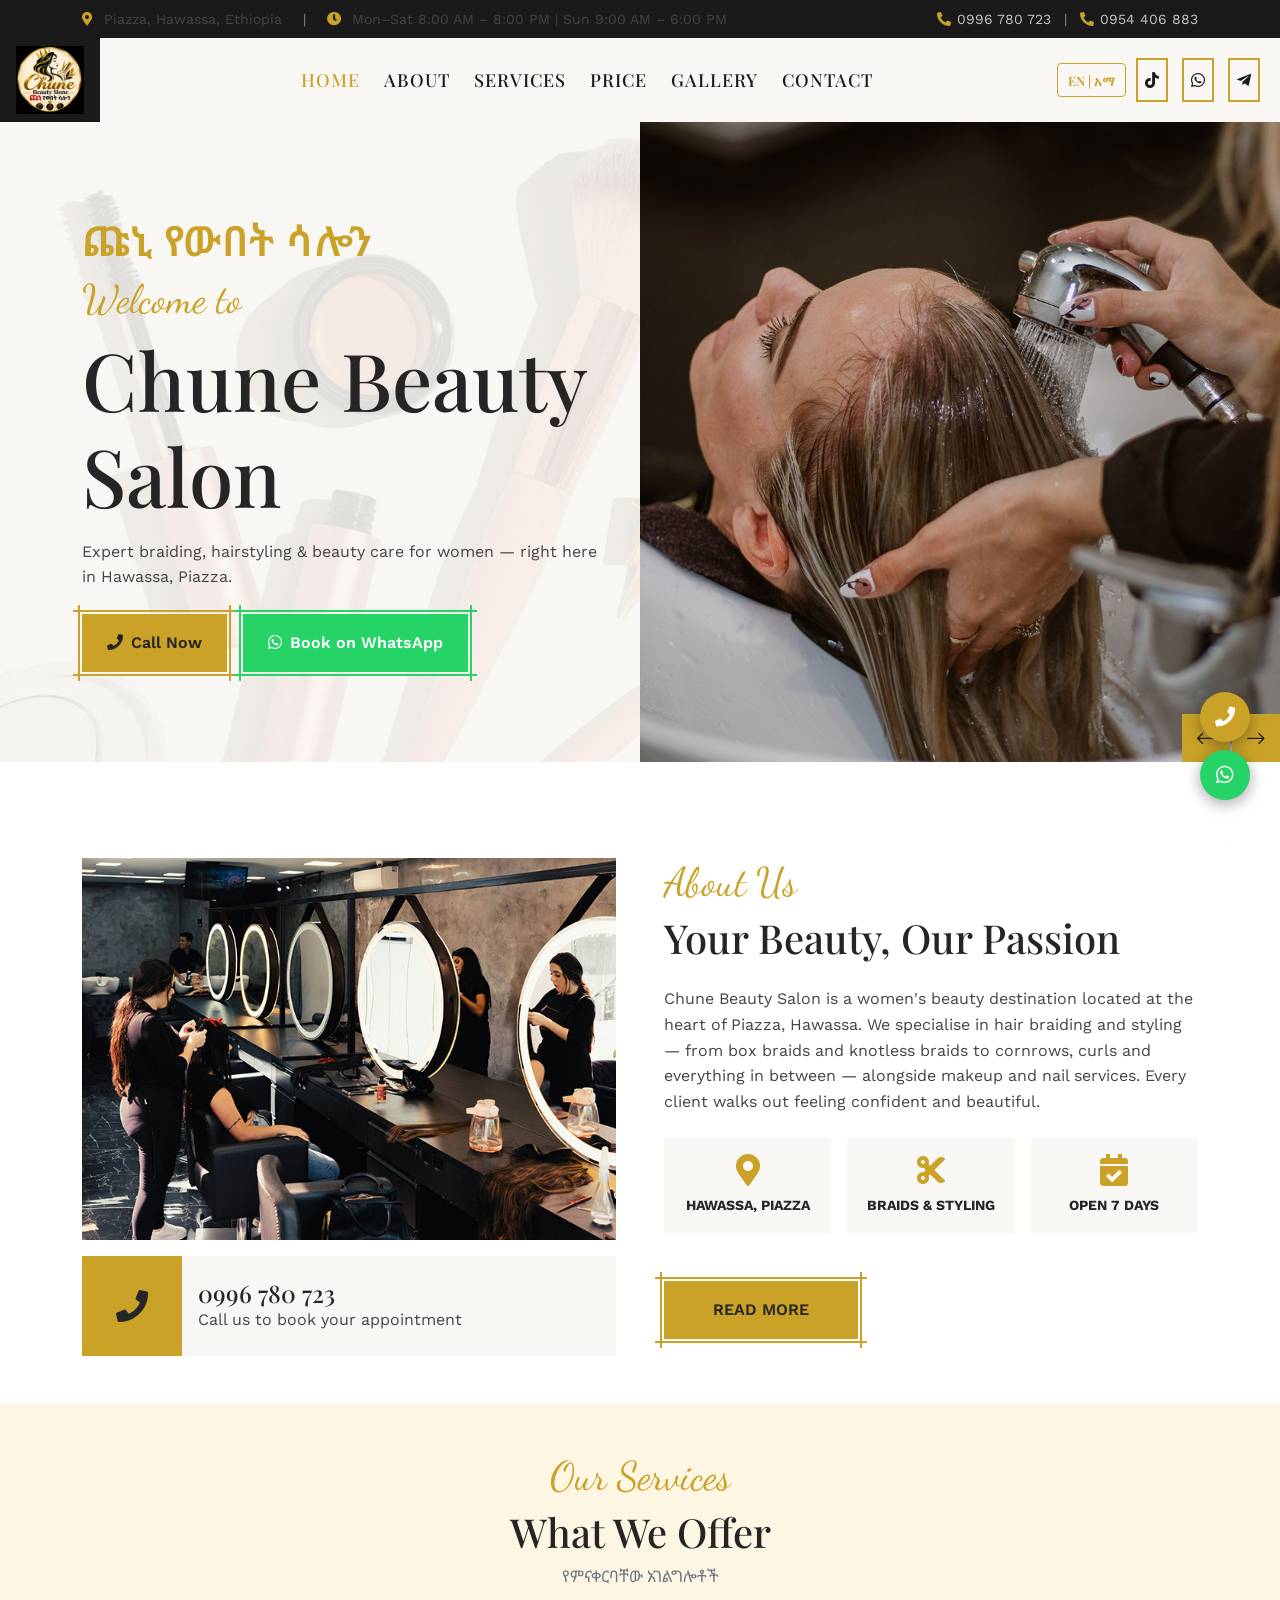
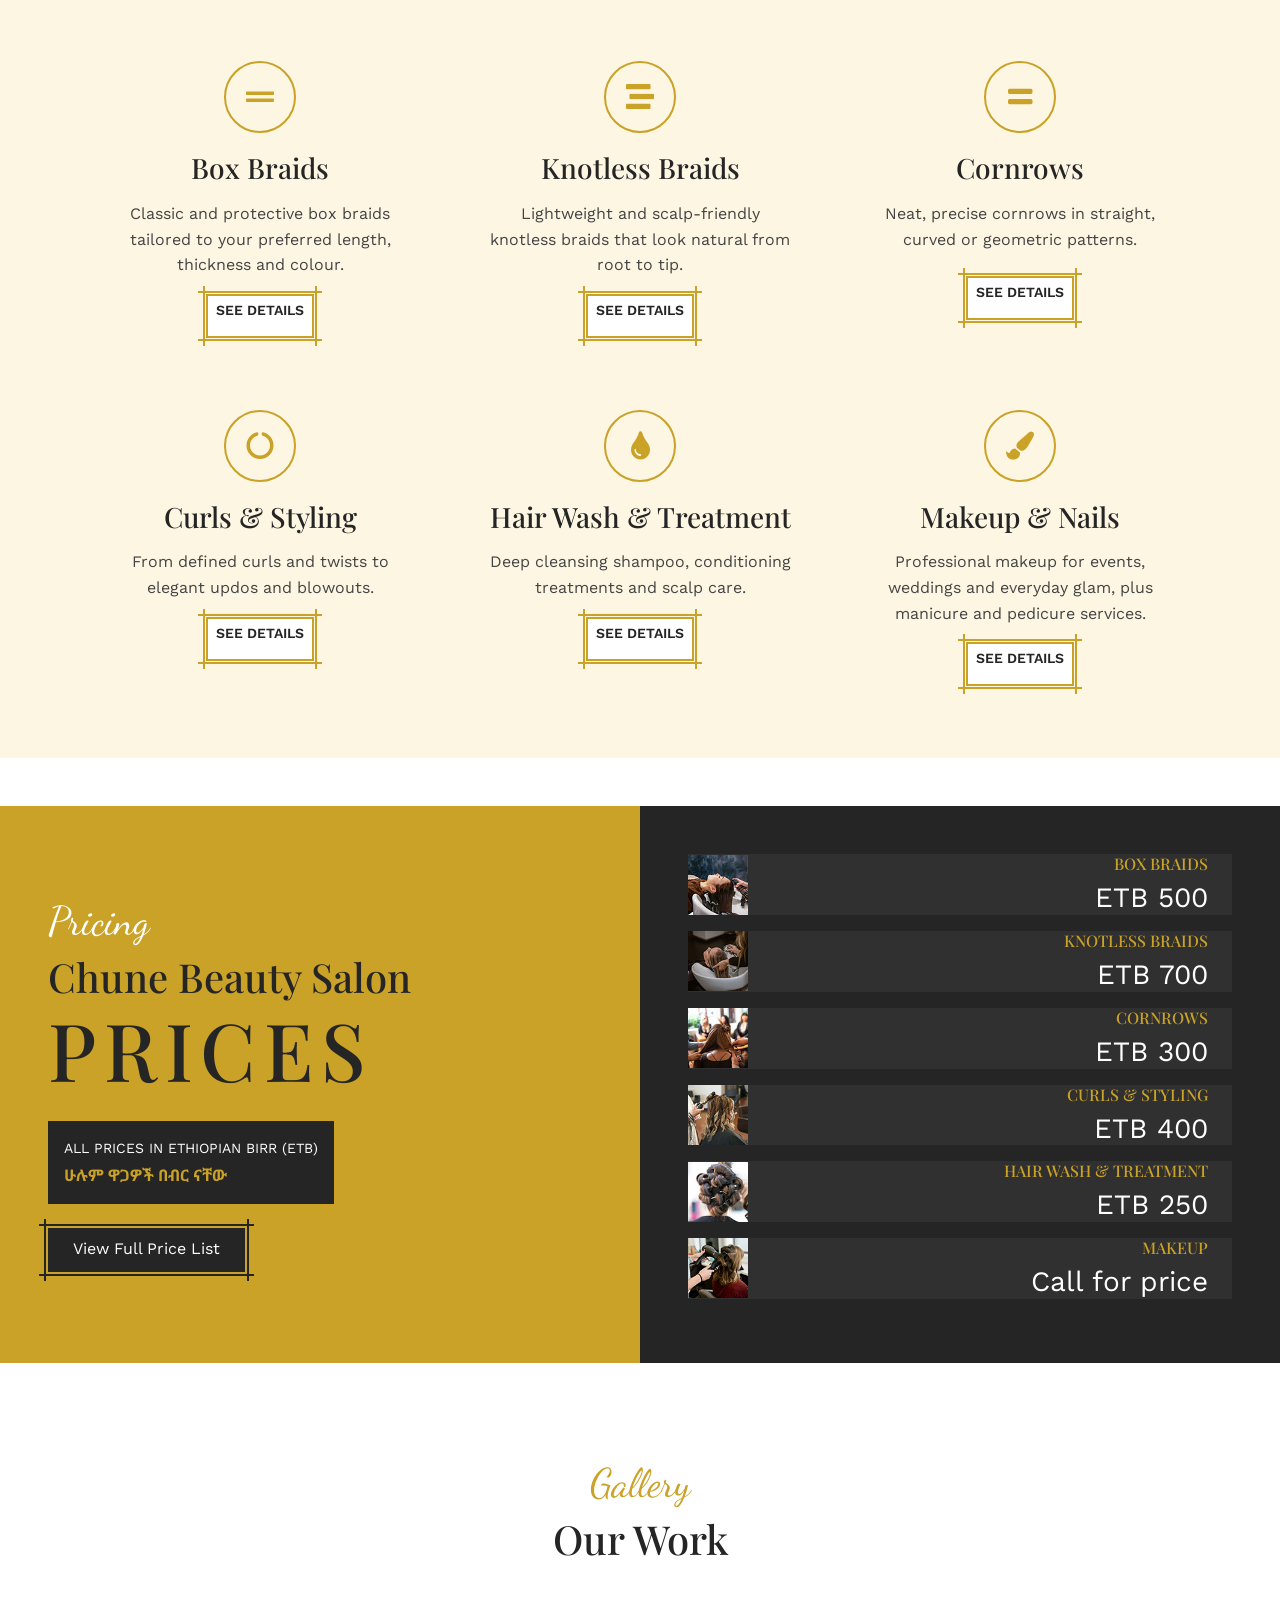
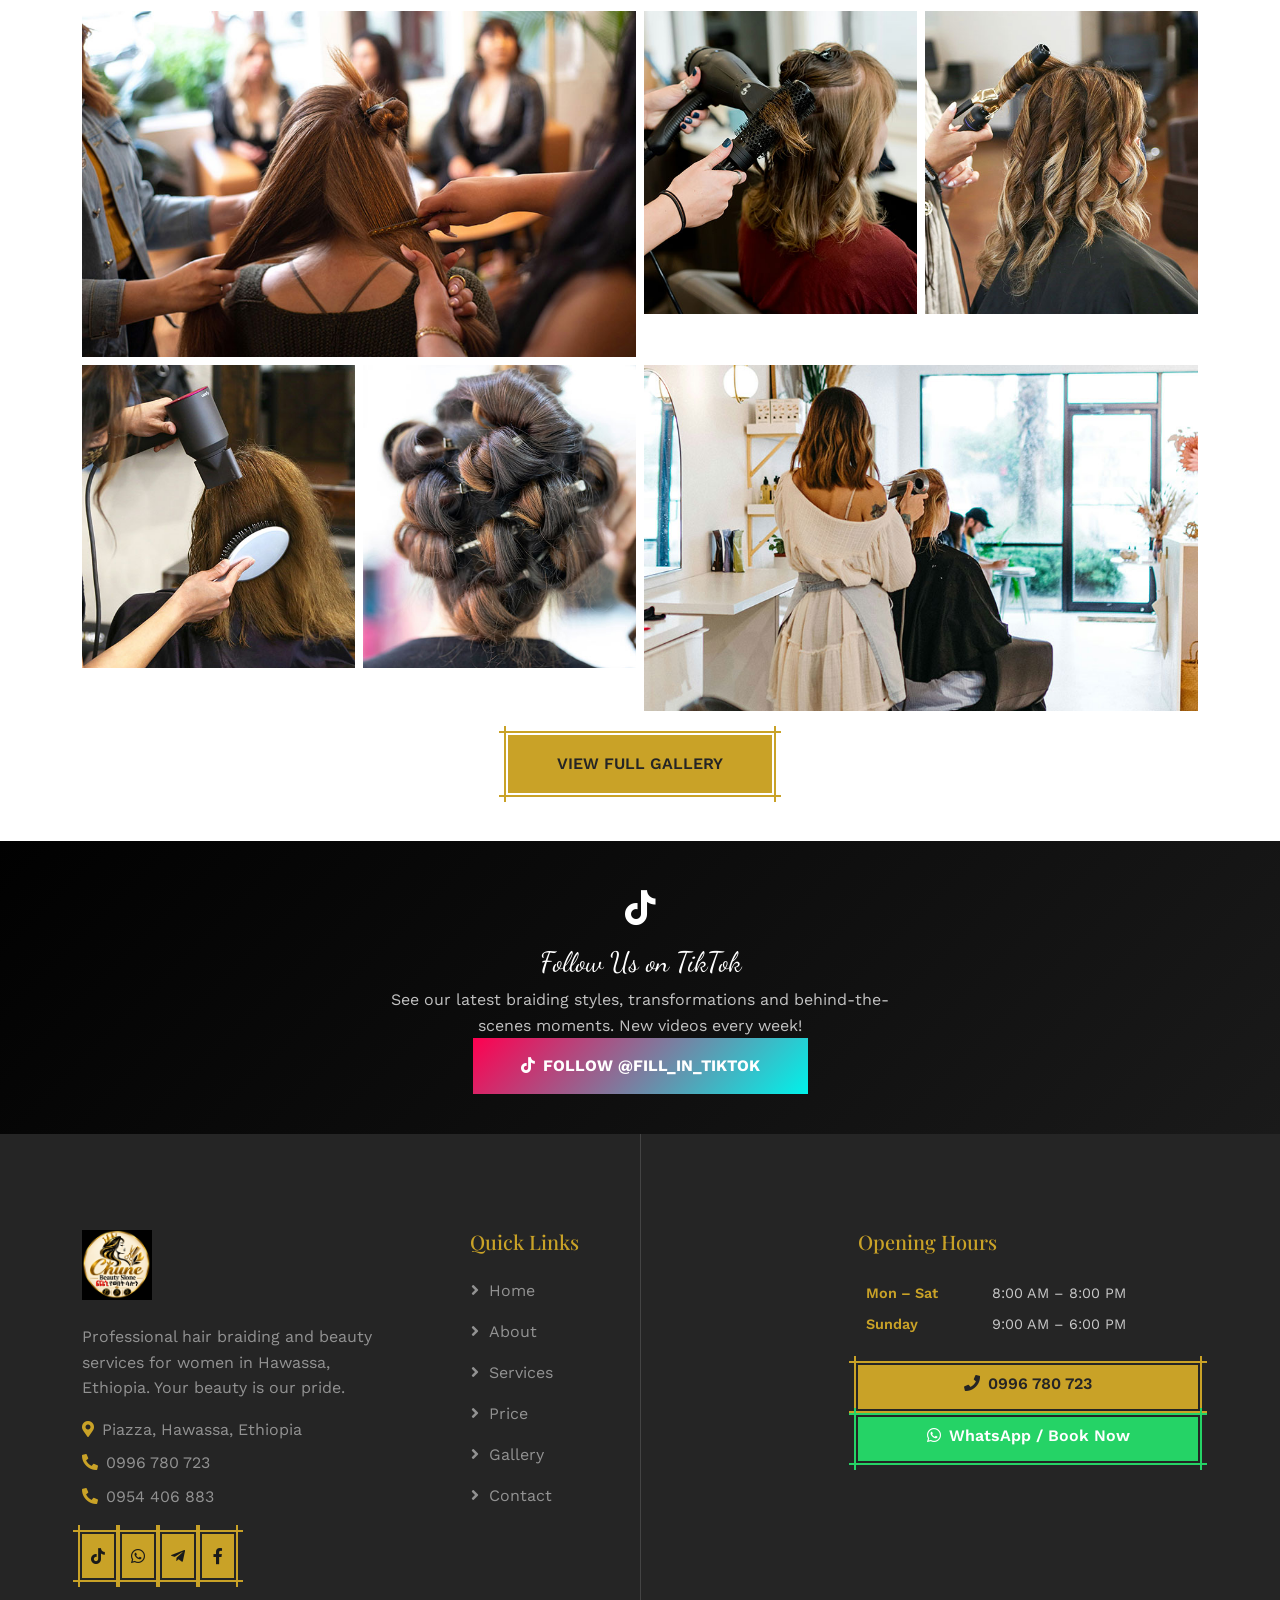
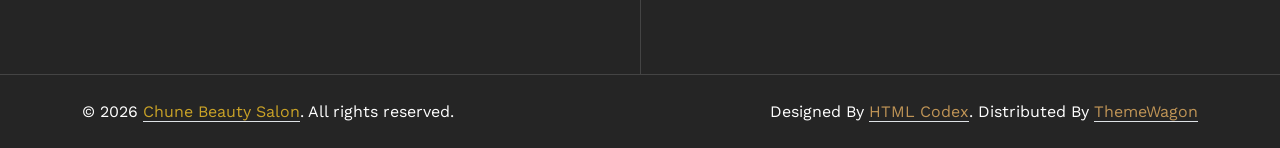
<file: index.html>
<!DOCTYPE html>
<html lang="en">

<head>
    <meta charset="utf-8">
    <title>Chune Beauty Salon – ጩኒ የውበት ሳሎን | Hawassa, Ethiopia</title>
    <meta name="viewport" content="width=device-width, initial-scale=1.0">
    <meta name="description" content="Chune Beauty Salon in Hawassa, Ethiopia. Expert hair braiding, knotless braids, cornrows, curls, styling, makeup and nail services. Located at Piazza, Hawassa.">
    <meta name="keywords" content="beauty salon Hawassa, hair braiding Hawassa, ጩኒ የውበት ሳሎን, knotless braids Hawassa, cornrows Hawassa, Chune Beauty Salon, box braids Ethiopia">

    <!-- Open Graph -->
    <meta property="og:title" content="Chune Beauty Salon – ጩኒ የውበት ሳሎን">
    <meta property="og:description" content="Professional hair braiding, styling and beauty services for women in Hawassa, Ethiopia.">
    <meta property="og:image" content="img/logo.png">
    <meta property="og:type" content="website">

    <!-- Favicon -->
    <link href="img/logo.png" rel="icon" type="image/png">

    <!-- Google Fonts -->
    <link rel="preconnect" href="https://fonts.googleapis.com">
    <link rel="preconnect" href="https://fonts.gstatic.com" crossorigin>
    <link href="https://fonts.googleapis.com/css2?family=Dancing+Script&family=Noto+Sans+Ethiopic:wght@400;600&family=Playfair+Display:wght@500&family=Work+Sans&display=swap" rel="stylesheet">

    <!-- Icon Fonts -->
    <link href="https://cdnjs.cloudflare.com/ajax/libs/font-awesome/5.10.0/css/all.min.css" rel="stylesheet">
    <link href="https://cdn.jsdelivr.net/npm/bootstrap-icons@1.4.1/font/bootstrap-icons.css" rel="stylesheet">

    <!-- Libraries -->
    <link href="lib/animate/animate.min.css" rel="stylesheet">
    <link href="lib/lightbox/css/lightbox.min.css" rel="stylesheet">
    <link href="lib/owlcarousel/assets/owl.carousel.min.css" rel="stylesheet">

    <!-- Bootstrap -->
    <link href="css/bootstrap.min.css" rel="stylesheet">

    <!-- Site Stylesheet -->
    <link href="css/style.css" rel="stylesheet">

    <!-- JSON-LD Structured Data -->
    <script type="application/ld+json">
    {
      "@context": "https://schema.org",
      "@type": "BeautySalon",
      "name": "Chune Beauty Salon",
      "alternateName": "ጩኒ የውበት ሳሎን",
      "description": "Women's beauty salon specialising in hair braiding, knotless braids, cornrows, curls, styling, makeup and nails in Hawassa, Ethiopia.",
      "image": "img/logo.png",
      "address": {
        "@type": "PostalAddress",
        "streetAddress": "Piazza",
        "addressLocality": "Hawassa",
        "addressRegion": "Sidama",
        "addressCountry": "ET"
      },
      "telephone": "+251996780723",
      "openingHoursSpecification": [
        { "@type": "OpeningHoursSpecification", "dayOfWeek": ["Monday","Tuesday","Wednesday","Thursday","Friday","Saturday"], "opens": "08:00", "closes": "20:00" },
        { "@type": "OpeningHoursSpecification", "dayOfWeek": ["Sunday"], "opens": "09:00", "closes": "18:00" }
      ],
      "priceRange": "ETB",
      "url": "https://chunebeautysalon.com"
    }
    </script>
</head>

<body>
    <!-- Spinner -->
    <div id="spinner" class="show bg-white position-fixed translate-middle w-100 vh-100 top-50 start-50 d-flex align-items-center justify-content-center">
        <div class="spinner-grow text-primary" style="width:3rem;height:3rem;" role="status">
            <span class="visually-hidden">Loading…</span>
        </div>
    </div>

    <!-- Topbar -->
    <div class="topbar d-none d-md-block">
        <div class="container">
            <div class="d-flex justify-content-between align-items-center">
                <div>
                    <i class="fa fa-map-marker-alt topbar-icon"></i>
                    <span data-i18n="topbar_address">Piazza, Hawassa, Ethiopia</span>
                    <span class="mx-3 text-white-50">|</span>
                    <i class="fa fa-clock topbar-icon"></i>
                    <span data-i18n="topbar_hours">Mon–Sat 8:00 AM – 8:00 PM &nbsp;|&nbsp; Sun 9:00 AM – 6:00 PM</span>
                </div>
                <div>
                    <a href="tel:+251996780723"><i class="fa fa-phone-alt topbar-icon"></i>0996 780 723</a>
                    <span class="mx-2 text-white-50">|</span>
                    <a href="tel:+251954406883"><i class="fa fa-phone-alt topbar-icon"></i>0954 406 883</a>
                </div>
            </div>
        </div>
    </div>

    <!-- Navbar -->
    <div class="container-fluid bg-light sticky-top p-0">
        <nav class="navbar navbar-expand-lg navbar-light p-0">
            <a href="index.html" class="navbar-brand logo-brand me-0" id="navbarBrand">
                <img src="img/logo.png" alt="Chune Beauty Salon logo" class="navbar-logo"
                     onerror="this.closest('.logo-brand').classList.add('logo-missing')">
                <span class="navbar-brand-fallback">
                    <span class="brand-en">Chune Beauty</span>
                    <span class="brand-am">ጩኒ የውበት ሳሎን</span>
                </span>
            </a>
            <button type="button" class="navbar-toggler me-4" data-bs-toggle="collapse" data-bs-target="#navbarCollapse">
                <span class="navbar-toggler-icon"></span>
            </button>
            <div class="collapse navbar-collapse p-3" id="navbarCollapse">
                <div class="navbar-nav mx-auto">
                    <a href="index.html"   class="nav-item nav-link active"  data-i18n="nav_home">Home</a>
                    <a href="about.html"   class="nav-item nav-link"         data-i18n="nav_about">About</a>
                    <a href="service.html" class="nav-item nav-link"         data-i18n="nav_services">Services</a>
                    <a href="price.html"   class="nav-item nav-link"         data-i18n="nav_price">Price</a>
                    <a href="gallery.html" class="nav-item nav-link"         data-i18n="nav_gallery">Gallery</a>
                    <a href="contact.html" class="nav-item nav-link"         data-i18n="nav_contact">Contact</a>
                </div>
                <div class="navbar-social-row">
                    <button class="lang-toggle" id="langToggle" aria-label="Switch language">EN | አማ</button>
                    <a class="btn btn-primary btn-sm-square" href="https://www.tiktok.com/@FILL_IN_TIKTOK" target="_blank" rel="noopener" aria-label="TikTok"><i class="fab fa-tiktok"></i></a>
                    <a class="btn btn-primary btn-sm-square" href="https://wa.me/251996780723" target="_blank" rel="noopener" aria-label="WhatsApp"><i class="fab fa-whatsapp"></i></a>
                    <a class="btn btn-primary btn-sm-square" href="https://t.me/FILL_IN_TELEGRAM" target="_blank" rel="noopener" aria-label="Telegram"><i class="fab fa-telegram-plane"></i></a>
                </div>
            </div>
        </nav>
    </div>

    <!-- Hero -->
    <div class="container-fluid p-0 hero-header bg-light mb-5">
        <div class="container p-0">
            <div class="row g-0 align-items-center">
                <div class="col-12 col-lg-6 hero-header-text">
                    <span class="amharic-title" data-i18n="hero_amharic">ጩኒ የውበት ሳሎን</span>
                    <h1 class="font-dancing-script text-primary animated slideInLeft" data-i18n="hero_welcome">Welcome to</h1>
                    <h1 class="display-1 mb-3 animated slideInLeft" data-i18n="hero_title">Chune Beauty Salon</h1>
                    <p class="mb-4 animated slideInLeft" data-i18n="hero_subtitle">Expert braiding, hairstyling &amp; beauty care for women — right here in Hawassa, Piazza.</p>
                    <div class="d-flex flex-wrap gap-3 animated slideInLeft">
                        <a href="tel:+251996780723" class="btn btn-primary text-dark px-4 py-3">
                            <i class="fa fa-phone me-2"></i><span data-i18n="hero_btn_call">Call Now</span>
                        </a>
                        <a href="https://wa.me/251996780723" target="_blank" rel="noopener" class="btn btn-whatsapp px-4 py-3">
                            <i class="fab fa-whatsapp me-2"></i><span data-i18n="hero_btn_wa">Book on WhatsApp</span>
                        </a>
                    </div>
                </div>
                <div class="col-12 col-lg-6">
                    <div class="owl-carousel header-carousel animated fadeIn">
                        <img src="img/hero-slider-1.jpg" alt="Hair braiding at Chune Beauty Salon Hawassa">
                        <img src="img/hero-slider-2.jpg" alt="Knotless braids styling at Chune Beauty Salon">
                        <img src="img/hero-slider-3.jpg" alt="Beauty services at Chune Beauty Salon Hawassa">
                    </div>
                </div>
            </div>
        </div>
    </div>

    <!-- About -->
    <div class="container-fluid py-5">
        <div class="container">
            <div class="row g-5">
                <div class="col-12 col-lg-6 wow fadeIn" data-wow-delay="0.2s">
                    <img class="img-fluid mb-3 w-100" src="img/about.jpg" alt="Inside Chune Beauty Salon, Hawassa">
                    <div class="about-phone-block">
                        <div class="about-phone-icon">
                            <i class="fa fa-phone fa-2x text-dark"></i>
                        </div>
                        <div class="px-3 py-2">
                            <h4 class="mb-0"><a href="tel:+251996780723" class="text-dark">0996 780 723</a></h4>
                            <span data-i18n="about_call_label">Call us to book your appointment</span>
                        </div>
                    </div>
                </div>
                <div class="col-12 col-lg-6 wow fadeIn" data-wow-delay="0.5s">
                    <h1 class="font-dancing-script text-primary" data-i18n="about_tagline">About Us</h1>
                    <h1 class="mb-4" data-i18n="about_heading">Your Beauty, Our Passion</h1>
                    <p class="mb-4" data-i18n="about_text">Chune Beauty Salon is a women's beauty destination located at the heart of Piazza, Hawassa. We specialise in hair braiding and styling — from box braids and knotless braids to cornrows, curls and everything in between — alongside makeup and nail services. Every client walks out feeling confident and beautiful.</p>
                    <div class="row g-3 mb-5">
                        <div class="col-4 col-sm-4">
                            <div class="bg-light text-center p-3">
                                <i class="fas fa-map-marker-alt fa-2x text-primary mb-2"></i>
                                <p class="text-dark text-uppercase mb-0 small fw-bold" data-i18n="stat1">Hawassa, Piazza</p>
                            </div>
                        </div>
                        <div class="col-4 col-sm-4">
                            <div class="bg-light text-center p-3">
                                <i class="fas fa-cut fa-2x text-primary mb-2"></i>
                                <p class="text-dark text-uppercase mb-0 small fw-bold" data-i18n="stat2">Braids &amp; Styling</p>
                            </div>
                        </div>
                        <div class="col-4 col-sm-4">
                            <div class="bg-light text-center p-3">
                                <i class="fas fa-calendar-check fa-2x text-primary mb-2"></i>
                                <p class="text-dark text-uppercase mb-0 small fw-bold" data-i18n="stat3">Open 7 Days</p>
                            </div>
                        </div>
                    </div>
                    <a class="btn btn-primary text-dark text-uppercase px-5 py-3" href="about.html" data-i18n="about_btn">Read More</a>
                </div>
            </div>
        </div>
    </div>

    <!-- Services -->
    <div class="container-fluid service py-5 bg-cream">
        <div class="container">
            <div class="text-center wow fadeIn" data-wow-delay="0.1s">
                <h1 class="font-dancing-script text-primary" data-i18n="services_tag">Our Services</h1>
                <h1 class="mb-2" data-i18n="services_heading">What We Offer</h1>
                <p class="text-muted mb-5 font-ethiopic" data-i18n="services_heading_am">የምናቀርባቸው አገልግሎቶች</p>
            </div>
            <div class="row g-4 text-center">
                <div class="col-12 col-sm-6 col-lg-4">
                    <div class="service-item h-100 p-4 wow fadeIn" data-wow-delay="0.1s">
                        <div class="service-icon-wrap"><i class="fas fa-grip-lines"></i></div>
                        <h3 class="mb-3" data-i18n="svc1_name">Box Braids</h3>
                        <p class="mb-3" data-i18n="svc1_desc">Classic and protective box braids tailored to your preferred length, thickness and colour — long-lasting and low-maintenance.</p>
                        <a class="btn btn-sm btn-primary text-dark text-uppercase" href="service.html" data-i18n="svc_more">See Details <i class="bi bi-arrow-right"></i></a>
                    </div>
                </div>
                <div class="col-12 col-sm-6 col-lg-4">
                    <div class="service-item h-100 p-4 wow fadeIn" data-wow-delay="0.3s">
                        <div class="service-icon-wrap"><i class="fas fa-stream"></i></div>
                        <h3 class="mb-3" data-i18n="svc2_name">Knotless Braids</h3>
                        <p class="mb-3" data-i18n="svc2_desc">Lightweight and scalp-friendly knotless braids that look natural from root to tip. Ideal for all hair types.</p>
                        <a class="btn btn-sm btn-primary text-dark text-uppercase" href="service.html" data-i18n="svc_more">See Details <i class="bi bi-arrow-right"></i></a>
                    </div>
                </div>
                <div class="col-12 col-sm-6 col-lg-4">
                    <div class="service-item h-100 p-4 wow fadeIn" data-wow-delay="0.5s">
                        <div class="service-icon-wrap"><i class="fas fa-equals"></i></div>
                        <h3 class="mb-3" data-i18n="svc3_name">Cornrows</h3>
                        <p class="mb-3" data-i18n="svc3_desc">Neat, precise cornrows in straight, curved or geometric patterns. Simple straight-backs to elaborate feed-in designs.</p>
                        <a class="btn btn-sm btn-primary text-dark text-uppercase my-2" href="service.html" data-i18n="svc_more">See Details <i class="bi bi-arrow-right"></i></a>
                    </div>
                </div>
                <div class="col-12 col-sm-6 col-lg-4">
                    <div class="service-item h-100 p-4 wow fadeIn" data-wow-delay="0.1s">
                        <div class="service-icon-wrap"><i class="fas fa-circle-notch"></i></div>
                        <h3 class="mb-3" data-i18n="svc4_name">Curls &amp; Styling</h3>
                        <p class="mb-3" data-i18n="svc4_desc">From defined curls and twists to elegant updos and blowouts — we style your hair for any occasion.</p>
                        <a class="btn btn-sm btn-primary text-dark text-uppercase" href="service.html" data-i18n="svc_more">See Details <i class="bi bi-arrow-right"></i></a>
                    </div>
                </div>
                <div class="col-12 col-sm-6 col-lg-4">
                    <div class="service-item h-100 p-4 wow fadeIn" data-wow-delay="0.3s">
                        <div class="service-icon-wrap"><i class="fas fa-tint"></i></div>
                        <h3 class="mb-3" data-i18n="svc5_name">Hair Wash &amp; Treatment</h3>
                        <p class="mb-3" data-i18n="svc5_desc">Deep cleansing shampoo, conditioning treatments and scalp care to keep your natural hair healthy and vibrant.</p>
                        <a class="btn btn-sm btn-primary text-dark text-uppercase" href="service.html" data-i18n="svc_more">See Details <i class="bi bi-arrow-right"></i></a>
                    </div>
                </div>
                <div class="col-12 col-sm-6 col-lg-4">
                    <div class="service-item h-100 p-4 wow fadeIn" data-wow-delay="0.5s">
                        <div class="service-icon-wrap"><i class="fas fa-paint-brush"></i></div>
                        <h3 class="mb-3" data-i18n="svc6_name">Makeup &amp; Nails</h3>
                        <p class="mb-3" data-i18n="svc6_desc">Professional makeup for events, weddings and everyday glam, plus manicure and pedicure services.</p>
                        <a class="btn btn-sm btn-primary text-dark text-uppercase" href="service.html" data-i18n="svc_more">See Details <i class="bi bi-arrow-right"></i></a>
                    </div>
                </div>
            </div>
        </div>
    </div>

    <!-- Pricing Preview -->
    <div class="container-fluid price px-0 py-5">
        <div class="row g-0">
            <div class="col-12 col-md-6">
                <div class="d-flex align-items-center h-100 bg-primary price-panel-inner">
                    <div class="wow fadeIn" data-wow-delay="0.3s">
                        <h1 class="font-dancing-script text-white" data-i18n="price_tag">Pricing</h1>
                        <h1 class="mb-0 text-dark" data-i18n="price_heading">Chune Beauty Salon</h1>
                        <h1 class="price-display-heading text-uppercase mb-4 text-dark" data-i18n="price_sub">Prices</h1>
                        <div class="bg-dark p-3 d-inline-block mb-4">
                            <p class="text-white mb-1 small text-uppercase" data-i18n="price_currency_note">All prices in Ethiopian Birr (ETB)</p>
                            <p class="text-primary mb-0 fw-bold font-ethiopic">ሁሉም ዋጋዎች በብር ናቸው</p>
                        </div>
                        <div>
                            <a class="btn btn-dark px-4 py-2" href="price.html" data-i18n="price_btn">View Full Price List</a>
                        </div>
                    </div>
                </div>
            </div>
            <div class="col-12 col-md-6">
                <div class="h-100 bg-dark price-panel-inner">
                    <div class="price-item mb-3 wow fadeIn" data-wow-delay="0.1s">
                        <img class="img-fluid flex-shrink-0" src="img/price-1.jpg" alt="Box Braids">
                        <div class="text-end px-4">
                            <h6 class="text-uppercase text-primary" data-i18n="price1_name">Box Braids</h6>
                            <h3 class="text-white font-work-sans mb-0" data-i18n="price1_val">ETB 500</h3>
                        </div>
                    </div>
                    <div class="price-item mb-3 wow fadeIn" data-wow-delay="0.2s">
                        <img class="img-fluid flex-shrink-0" src="img/price-2.jpg" alt="Knotless Braids">
                        <div class="text-end px-4">
                            <h6 class="text-uppercase text-primary" data-i18n="price2_name">Knotless Braids</h6>
                            <h3 class="text-white font-work-sans mb-0" data-i18n="price2_val">ETB 700</h3>
                        </div>
                    </div>
                    <div class="price-item mb-3 wow fadeIn" data-wow-delay="0.3s">
                        <img class="img-fluid flex-shrink-0" src="img/price-3.jpg" alt="Cornrows">
                        <div class="text-end px-4">
                            <h6 class="text-uppercase text-primary" data-i18n="price3_name">Cornrows</h6>
                            <h3 class="text-white font-work-sans mb-0" data-i18n="price3_val">ETB 300</h3>
                        </div>
                    </div>
                    <div class="price-item mb-3 wow fadeIn" data-wow-delay="0.4s">
                        <img class="img-fluid flex-shrink-0" src="img/price-4.jpg" alt="Curls and Styling">
                        <div class="text-end px-4">
                            <h6 class="text-uppercase text-primary" data-i18n="price4_name">Curls &amp; Styling</h6>
                            <h3 class="text-white font-work-sans mb-0" data-i18n="price4_val">ETB 400</h3>
                        </div>
                    </div>
                    <div class="price-item mb-3 wow fadeIn" data-wow-delay="0.5s">
                        <img class="img-fluid flex-shrink-0" src="img/price-5.jpg" alt="Hair Wash and Treatment">
                        <div class="text-end px-4">
                            <h6 class="text-uppercase text-primary" data-i18n="price5_name">Hair Wash &amp; Treatment</h6>
                            <h3 class="text-white font-work-sans mb-0" data-i18n="price5_val">ETB 250</h3>
                        </div>
                    </div>
                    <div class="price-item mb-3 wow fadeIn" data-wow-delay="0.6s">
                        <img class="img-fluid flex-shrink-0" src="img/price-6.jpg" alt="Makeup and Nails">
                        <div class="text-end px-4">
                            <h6 class="text-uppercase text-primary" data-i18n="price6_name">Makeup &amp; Nails</h6>
                            <h3 class="text-white font-work-sans mb-0" data-i18n="price6_val">Call for price</h3>
                        </div>
                    </div>
                </div>
            </div>
        </div>
    </div>

    <!-- Gallery Preview -->
    <div class="container-fluid gallery py-5">
        <div class="container">
            <div class="text-center wow fadeIn" data-wow-delay="0.2s">
                <h1 class="font-dancing-script text-primary" data-i18n="gallery_tag">Gallery</h1>
                <h1 class="mb-5" data-i18n="gallery_heading">Our Work</h1>
            </div>
            <div class="row g-2">
                <div class="col-6 col-md-6 wow fadeIn" data-wow-delay="0.2s">
                    <div class="gallery-item">
                        <img src="img/gallery-1.jpg" loading="lazy" class="img-fluid w-100" alt="Box braids at Chune Beauty Salon Hawassa">
                        <div class="gallery-icon">
                            <a href="img/gallery-1.jpg" class="btn btn-primary btn-lg-square" data-lightbox="gallery" data-title="Box Braids – Chune Beauty Salon"><i class="fa fa-eye"></i></a>
                        </div>
                    </div>
                </div>
                <div class="col-6 col-md-3 wow fadeIn" data-wow-delay="0.4s">
                    <div class="gallery-item">
                        <img src="img/gallery-2.jpg" loading="lazy" class="img-fluid w-100" alt="Knotless braids at Chune Beauty Salon Hawassa">
                        <div class="gallery-icon">
                            <a href="img/gallery-2.jpg" class="btn btn-primary btn-lg-square" data-lightbox="gallery" data-title="Knotless Braids – Chune Beauty Salon"><i class="fa fa-eye"></i></a>
                        </div>
                    </div>
                </div>
                <div class="col-6 col-md-3 wow fadeIn" data-wow-delay="0.6s">
                    <div class="gallery-item">
                        <img src="img/gallery-3.jpg" loading="lazy" class="img-fluid w-100" alt="Cornrows at Chune Beauty Salon Hawassa">
                        <div class="gallery-icon">
                            <a href="img/gallery-3.jpg" class="btn btn-primary btn-lg-square" data-lightbox="gallery" data-title="Cornrows – Chune Beauty Salon"><i class="fa fa-eye"></i></a>
                        </div>
                    </div>
                </div>
                <div class="col-6 col-md-3 wow fadeIn" data-wow-delay="0.2s">
                    <div class="gallery-item">
                        <img src="img/gallery-4.jpg" loading="lazy" class="img-fluid w-100" alt="Curls and styling at Chune Beauty Salon">
                        <div class="gallery-icon">
                            <a href="img/gallery-4.jpg" class="btn btn-primary btn-lg-square" data-lightbox="gallery" data-title="Curls &amp; Styling – Chune Beauty Salon"><i class="fa fa-eye"></i></a>
                        </div>
                    </div>
                </div>
                <div class="col-6 col-md-3 wow fadeIn" data-wow-delay="0.4s">
                    <div class="gallery-item">
                        <img src="img/gallery-5.jpg" loading="lazy" class="img-fluid w-100" alt="Hair treatment at Chune Beauty Salon Hawassa">
                        <div class="gallery-icon">
                            <a href="img/gallery-5.jpg" class="btn btn-primary btn-lg-square" data-lightbox="gallery" data-title="Hair Treatment – Chune Beauty Salon"><i class="fa fa-eye"></i></a>
                        </div>
                    </div>
                </div>
                <div class="col-6 col-md-6 wow fadeIn" data-wow-delay="0.6s">
                    <div class="gallery-item">
                        <img src="img/gallery-6.jpg" loading="lazy" class="img-fluid w-100" alt="Makeup at Chune Beauty Salon Hawassa">
                        <div class="gallery-icon">
                            <a href="img/gallery-6.jpg" class="btn btn-primary btn-lg-square" data-lightbox="gallery" data-title="Makeup – Chune Beauty Salon"><i class="fa fa-eye"></i></a>
                        </div>
                    </div>
                </div>
            </div>
            <div class="text-center mt-4">
                <a href="gallery.html" class="btn btn-primary text-dark text-uppercase px-5 py-3" data-i18n="gallery_btn">View Full Gallery</a>
            </div>
        </div>
    </div>

    <!-- TikTok Strip -->
    <div class="tiktok-strip">
        <div class="container text-center">
            <div class="wow fadeIn" data-wow-delay="0.2s">
                <div class="tiktok-logo mb-2"><i class="fab fa-tiktok"></i></div>
                <h3 class="font-dancing-script" data-i18n="tiktok_heading">Follow Us on TikTok</h3>
                <p data-i18n="tiktok_text">See our latest braiding styles, transformations and behind-the-scenes moments. New videos every week!</p>
                <a href="https://www.tiktok.com/@FILL_IN_TIKTOK" target="_blank" rel="noopener" class="btn btn-tiktok px-5 py-3 text-uppercase fw-bold">
                    <i class="fab fa-tiktok me-2"></i><span data-i18n="tiktok_btn">Follow @FILL_IN_TIKTOK</span>
                </a>
            </div>
        </div>
    </div>

    <!-- Footer -->
    <div class="container-fluid footer position-relative bg-dark text-white-50 py-5 wow fadeIn" data-wow-delay="0.2s">
        <div class="container py-5">
            <div class="row g-5">
                <div class="col-lg-4 pe-lg-5">
                    <a href="index.html" class="d-inline-block mb-3 footer-logo-wrap" id="footerBrand">
                        <img src="img/logo.png" alt="Chune Beauty Salon" class="footer-logo"
                             onerror="this.closest('.footer-logo-wrap').classList.add('logo-missing')">
                        <span class="footer-brand-text">Chune Beauty Salon</span>
                    </a>
                    <p data-i18n="footer_desc">Professional hair braiding and beauty services for women in Hawassa, Ethiopia. Your beauty is our pride.</p>
                    <p class="mb-2"><i class="fa fa-map-marker-alt me-2 text-primary"></i>Piazza, Hawassa, Ethiopia</p>
                    <p class="mb-2"><i class="fa fa-phone-alt me-2 text-primary"></i><a href="tel:+251996780723" class="text-white-50">0996 780 723</a></p>
                    <p class="mb-0"><i class="fa fa-phone-alt me-2 text-primary"></i><a href="tel:+251954406883" class="text-white-50">0954 406 883</a></p>
                    <div class="d-flex justify-content-start mt-4 gap-2">
                        <a class="btn btn-sm-square btn-primary" href="https://www.tiktok.com/@FILL_IN_TIKTOK" target="_blank" rel="noopener" aria-label="TikTok"><i class="fab fa-tiktok"></i></a>
                        <a class="btn btn-sm-square btn-primary" href="https://wa.me/251996780723" target="_blank" rel="noopener" aria-label="WhatsApp"><i class="fab fa-whatsapp"></i></a>
                        <a class="btn btn-sm-square btn-primary" href="https://t.me/FILL_IN_TELEGRAM" target="_blank" rel="noopener" aria-label="Telegram"><i class="fab fa-telegram-plane"></i></a>
                        <a class="btn btn-sm-square btn-primary" href="https://www.facebook.com/FILL_IN_FACEBOOK" target="_blank" rel="noopener" aria-label="Facebook"><i class="fab fa-facebook-f"></i></a>
                    </div>
                </div>
                <div class="col-lg-4">
                    <h5 class="text-primary mb-4" data-i18n="footer_links">Quick Links</h5>
                    <a class="btn btn-link" href="index.html"   data-i18n="nav_home">Home</a>
                    <a class="btn btn-link" href="about.html"   data-i18n="nav_about">About</a>
                    <a class="btn btn-link" href="service.html" data-i18n="nav_services">Services</a>
                    <a class="btn btn-link" href="price.html"   data-i18n="nav_price">Price</a>
                    <a class="btn btn-link" href="gallery.html" data-i18n="nav_gallery">Gallery</a>
                    <a class="btn btn-link" href="contact.html" data-i18n="nav_contact">Contact</a>
                </div>
                <div class="col-lg-4">
                    <h5 class="text-primary mb-4" data-i18n="footer_hours_title">Opening Hours</h5>
                    <table class="hours-table w-100">
                        <tr><td data-i18n="hours_monsat">Mon – Sat</td><td>8:00 AM – 8:00 PM</td></tr>
                        <tr><td data-i18n="hours_sun">Sunday</td><td>9:00 AM – 6:00 PM</td></tr>
                    </table>
                    <div class="mt-4">
                        <a href="tel:+251996780723" class="btn btn-primary text-dark w-100 mb-2 ms-0 me-0">
                            <i class="fa fa-phone me-2"></i>0996 780 723
                        </a>
                        <a href="https://wa.me/251996780723" target="_blank" rel="noopener" class="btn btn-whatsapp w-100 ms-0 me-0">
                            <i class="fab fa-whatsapp me-2"></i>WhatsApp / Book Now
                        </a>
                    </div>
                </div>
            </div>
        </div>
    </div>

    <!-- Copyright -->
    <div class="container-fluid bg-dark text-white border-top border-secondary py-4">
        <div class="container">
            <div class="row">
                <div class="col-md-6 text-center text-md-start mb-3 mb-md-0">
                    &copy; 2026 <a class="border-bottom text-primary" href="index.html">Chune Beauty Salon</a>. All rights reserved.
                </div>
                <div class="col-md-6 text-center text-md-end">
                    Designed By <a class="border-bottom" href="https://htmlcodex.com">HTML Codex</a>.
                    Distributed By <a class="border-bottom" href="https://themewagon.com">ThemeWagon</a>
                </div>
            </div>
        </div>
    </div>

    <!-- Floating Action Buttons -->
    <div class="fab-container">
        <a href="tel:+251996780723" class="fab-btn fab-call" aria-label="Call us">
            <i class="fa fa-phone"></i>
        </a>
        <a href="https://wa.me/251996780723" target="_blank" rel="noopener" class="fab-btn fab-wa" aria-label="WhatsApp">
            <i class="fab fa-whatsapp"></i>
        </a>
    </div>

    <!-- Back to Top -->
    <a href="#" class="btn btn-lg btn-primary btn-lg-square back-to-top"><i class="bi bi-arrow-up"></i></a>

    <!-- JavaScript Libraries -->
    <script src="https://ajax.googleapis.com/ajax/libs/jquery/3.6.1/jquery.min.js"></script>
    <script src="https://cdn.jsdelivr.net/npm/bootstrap@5.0.0/dist/js/bootstrap.bundle.min.js"></script>
    <script src="lib/wow/wow.min.js"></script>
    <script src="lib/easing/easing.min.js"></script>
    <script src="lib/waypoints/waypoints.min.js"></script>
    <script src="lib/counterup/counterup.min.js"></script>
    <script src="lib/lightbox/js/lightbox.min.js"></script>
    <script src="lib/owlcarousel/owl.carousel.min.js"></script>
    <script src="js/main.js"></script>
    <script src="js/i18n.js"></script>
</body>

</html>
</file>
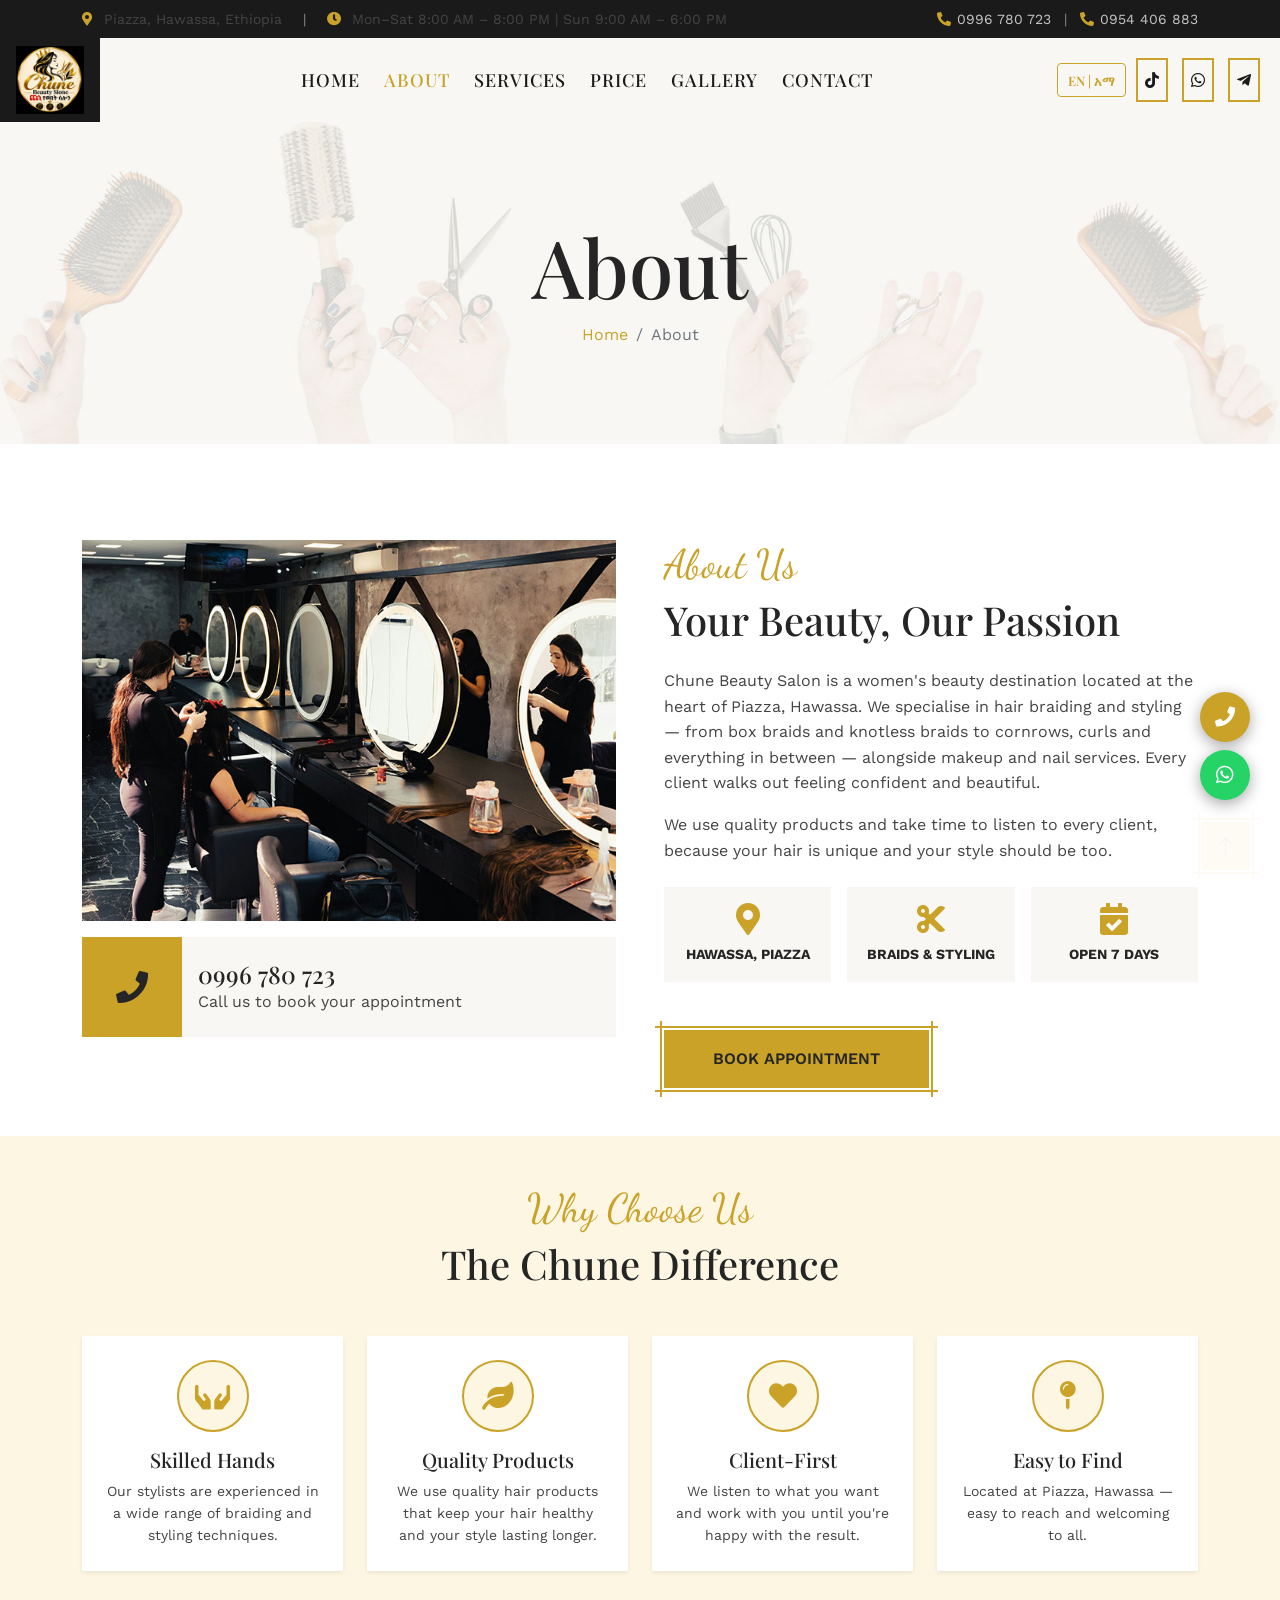
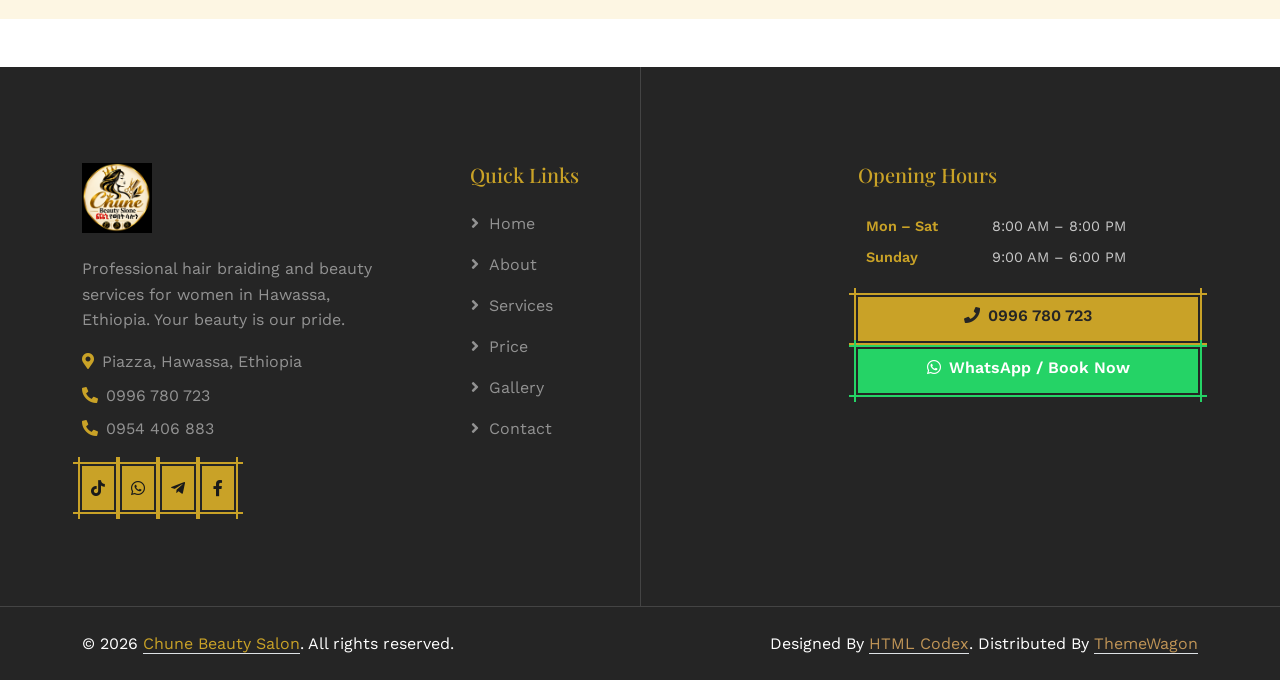
<file: about.html>
<!DOCTYPE html>
<html lang="en">

<head>
    <meta charset="utf-8">
    <title>About Us – Chune Beauty Salon | Hawassa, Ethiopia</title>
    <meta name="viewport" content="width=device-width, initial-scale=1.0">
    <meta name="description" content="Learn about Chune Beauty Salon — a women's beauty salon at Piazza, Hawassa, specialising in hair braiding, knotless braids, cornrows, styling and more.">
    <meta name="keywords" content="beauty salon Hawassa, hair braiding Hawassa, ጩኒ የውበት ሳሎን, about Chune Beauty Salon">

    <!-- Open Graph -->
    <meta property="og:title" content="About Chune Beauty Salon – ጩኒ የውበት ሳሎን">
    <meta property="og:description" content="Women's beauty salon at Piazza, Hawassa. Hair braiding, styling, makeup and nail services.">
    <meta property="og:image" content="img/logo.png">
    <meta property="og:type" content="website">

    <link href="img/logo.png" rel="icon" type="image/png">

    <link rel="preconnect" href="https://fonts.googleapis.com">
    <link rel="preconnect" href="https://fonts.gstatic.com" crossorigin>
    <link href="https://fonts.googleapis.com/css2?family=Dancing+Script&family=Noto+Sans+Ethiopic:wght@400;600&family=Playfair+Display:wght@500&family=Work+Sans&display=swap" rel="stylesheet">

    <link href="https://cdnjs.cloudflare.com/ajax/libs/font-awesome/5.10.0/css/all.min.css" rel="stylesheet">
    <link href="https://cdn.jsdelivr.net/npm/bootstrap-icons@1.4.1/font/bootstrap-icons.css" rel="stylesheet">
    <link href="lib/animate/animate.min.css" rel="stylesheet">
    <link href="lib/lightbox/css/lightbox.min.css" rel="stylesheet">
    <link href="lib/owlcarousel/assets/owl.carousel.min.css" rel="stylesheet">
    <link href="css/bootstrap.min.css" rel="stylesheet">
    <link href="css/style.css" rel="stylesheet">
</head>

<body>
    <!-- Spinner -->
    <div id="spinner" class="show bg-white position-fixed translate-middle w-100 vh-100 top-50 start-50 d-flex align-items-center justify-content-center">
        <div class="spinner-grow text-primary" style="width:3rem;height:3rem;" role="status">
            <span class="visually-hidden">Loading…</span>
        </div>
    </div>

    <!-- Topbar -->
    <div class="topbar d-none d-md-block">
        <div class="container">
            <div class="d-flex justify-content-between align-items-center">
                <div>
                    <i class="fa fa-map-marker-alt topbar-icon"></i>
                    <span data-i18n="topbar_address">Piazza, Hawassa, Ethiopia</span>
                    <span class="mx-3 text-white-50">|</span>
                    <i class="fa fa-clock topbar-icon"></i>
                    <span data-i18n="topbar_hours">Mon–Sat 8:00 AM – 8:00 PM &nbsp;|&nbsp; Sun 9:00 AM – 6:00 PM</span>
                </div>
                <div>
                    <a href="tel:+251996780723"><i class="fa fa-phone-alt topbar-icon"></i>0996 780 723</a>
                    <span class="mx-2 text-white-50">|</span>
                    <a href="tel:+251954406883"><i class="fa fa-phone-alt topbar-icon"></i>0954 406 883</a>
                </div>
            </div>
        </div>
    </div>

    <!-- Navbar -->
    <div class="container-fluid bg-light sticky-top p-0">
        <nav class="navbar navbar-expand-lg navbar-light p-0">
            <a href="index.html" class="navbar-brand logo-brand me-0" id="navbarBrand">
                <img src="img/logo.png" alt="Chune Beauty Salon logo" class="navbar-logo"
                     onerror="this.closest('.logo-brand').classList.add('logo-missing')">
                <span class="navbar-brand-fallback">
                    <span class="brand-en">Chune Beauty</span>
                    <span class="brand-am">ጩኒ የውበት ሳሎን</span>
                </span>
            </a>
            <button type="button" class="navbar-toggler me-4" data-bs-toggle="collapse" data-bs-target="#navbarCollapse">
                <span class="navbar-toggler-icon"></span>
            </button>
            <div class="collapse navbar-collapse p-3" id="navbarCollapse">
                <div class="navbar-nav mx-auto">
                    <a href="index.html"   class="nav-item nav-link"        data-i18n="nav_home">Home</a>
                    <a href="about.html"   class="nav-item nav-link active" data-i18n="nav_about">About</a>
                    <a href="service.html" class="nav-item nav-link"        data-i18n="nav_services">Services</a>
                    <a href="price.html"   class="nav-item nav-link"        data-i18n="nav_price">Price</a>
                    <a href="gallery.html" class="nav-item nav-link"        data-i18n="nav_gallery">Gallery</a>
                    <a href="contact.html" class="nav-item nav-link"        data-i18n="nav_contact">Contact</a>
                </div>
                <div class="navbar-social-row">
                    <button class="lang-toggle" id="langToggle" aria-label="Switch language">EN | አማ</button>
                    <a class="btn btn-primary btn-sm-square" href="https://www.tiktok.com/@FILL_IN_TIKTOK" target="_blank" rel="noopener" aria-label="TikTok"><i class="fab fa-tiktok"></i></a>
                    <a class="btn btn-primary btn-sm-square" href="https://wa.me/251996780723" target="_blank" rel="noopener" aria-label="WhatsApp"><i class="fab fa-whatsapp"></i></a>
                    <a class="btn btn-primary btn-sm-square" href="https://t.me/FILL_IN_TELEGRAM" target="_blank" rel="noopener" aria-label="Telegram"><i class="fab fa-telegram-plane"></i></a>
                </div>
            </div>
        </nav>
    </div>

    <!-- Page Header -->
    <div class="container-fluid bg-light page-header py-5 mb-5">
        <div class="container text-center py-5">
            <h1 class="display-1 animated slideInLeft" data-i18n="nav_about">About Us</h1>
            <nav aria-label="breadcrumb">
                <ol class="breadcrumb justify-content-center animated slideInLeft mb-0">
                    <li class="breadcrumb-item"><a class="text-primary" href="index.html" data-i18n="nav_home">Home</a></li>
                    <li class="breadcrumb-item active" aria-current="page" data-i18n="nav_about">About Us</li>
                </ol>
            </nav>
        </div>
    </div>

    <!-- About Section -->
    <div class="container-fluid py-5">
        <div class="container">
            <div class="row g-5">
                <div class="col-12 col-lg-6 wow fadeIn" data-wow-delay="0.2s">
                    <img class="img-fluid mb-3 w-100" src="img/about.jpg" alt="Chune Beauty Salon interior, Hawassa Piazza">
                    <div class="about-phone-block">
                        <div class="about-phone-icon">
                            <i class="fa fa-phone fa-2x text-dark"></i>
                        </div>
                        <div class="px-3 py-2">
                            <h4 class="mb-0"><a href="tel:+251996780723" class="text-dark">0996 780 723</a></h4>
                            <span data-i18n="about_call_label">Call us to book your appointment</span>
                        </div>
                    </div>
                </div>
                <div class="col-12 col-lg-6 wow fadeIn" data-wow-delay="0.5s">
                    <h1 class="font-dancing-script text-primary" data-i18n="about_tagline">About Us</h1>
                    <h1 class="mb-4" data-i18n="about_heading">Your Beauty, Our Passion</h1>
                    <p class="mb-3" data-i18n="about_text">Chune Beauty Salon is a women's beauty destination located at the heart of Piazza, Hawassa. We specialise in hair braiding and styling — from box braids and knotless braids to cornrows, curls and everything in between — alongside makeup and nail services. Every client walks out feeling confident and beautiful.</p>
                    <p class="mb-4" data-i18n="about_text2">We use quality products and take time to listen to every client, because your hair is unique and your style should be too. Whether you come in for a full braiding session, a quick touch-up or a special-occasion glam look, you are always welcome at Chune.</p>
                    <div class="row g-3 mb-5">
                        <div class="col-4">
                            <div class="bg-light text-center p-3">
                                <i class="fas fa-map-marker-alt fa-2x text-primary mb-2"></i>
                                <p class="text-dark text-uppercase mb-0 small fw-bold" data-i18n="stat1">Hawassa, Piazza</p>
                            </div>
                        </div>
                        <div class="col-4">
                            <div class="bg-light text-center p-3">
                                <i class="fas fa-cut fa-2x text-primary mb-2"></i>
                                <p class="text-dark text-uppercase mb-0 small fw-bold" data-i18n="stat2">Braids &amp; Styling</p>
                            </div>
                        </div>
                        <div class="col-4">
                            <div class="bg-light text-center p-3">
                                <i class="fas fa-calendar-check fa-2x text-primary mb-2"></i>
                                <p class="text-dark text-uppercase mb-0 small fw-bold" data-i18n="stat3">Open 7 Days</p>
                            </div>
                        </div>
                    </div>
                    <a class="btn btn-primary text-dark text-uppercase px-5 py-3" href="contact.html" data-i18n="about_contact_btn">Book Appointment</a>
                </div>
            </div>
        </div>
    </div>

    <!-- Why Choose Us -->
    <div class="container-fluid py-5 bg-cream">
        <div class="container">
            <div class="text-center wow fadeIn" data-wow-delay="0.1s">
                <h1 class="font-dancing-script text-primary" data-i18n="why_tag">Why Choose Us</h1>
                <h1 class="mb-5" data-i18n="why_heading">The Chune Difference</h1>
            </div>
            <div class="row g-4 text-center">
                <div class="col-12 col-sm-6 col-md-3 wow fadeIn" data-wow-delay="0.1s">
                    <div class="p-4 h-100 bg-white shadow-sm">
                        <div class="service-icon-wrap mx-auto mb-3"><i class="fas fa-hands"></i></div>
                        <h5 data-i18n="why1_title">Skilled Hands</h5>
                        <p class="small mb-0" data-i18n="why1_text">Our stylists are experienced in a wide range of braiding and styling techniques.</p>
                    </div>
                </div>
                <div class="col-12 col-sm-6 col-md-3 wow fadeIn" data-wow-delay="0.2s">
                    <div class="p-4 h-100 bg-white shadow-sm">
                        <div class="service-icon-wrap mx-auto mb-3"><i class="fas fa-leaf"></i></div>
                        <h5 data-i18n="why2_title">Quality Products</h5>
                        <p class="small mb-0" data-i18n="why2_text">We use quality hair products that keep your hair healthy and your style lasting longer.</p>
                    </div>
                </div>
                <div class="col-12 col-sm-6 col-md-3 wow fadeIn" data-wow-delay="0.3s">
                    <div class="p-4 h-100 bg-white shadow-sm">
                        <div class="service-icon-wrap mx-auto mb-3"><i class="fas fa-heart"></i></div>
                        <h5 data-i18n="why3_title">Client-First</h5>
                        <p class="small mb-0" data-i18n="why3_text">We listen to what you want and work with you until you're happy with the result.</p>
                    </div>
                </div>
                <div class="col-12 col-sm-6 col-md-3 wow fadeIn" data-wow-delay="0.4s">
                    <div class="p-4 h-100 bg-white shadow-sm">
                        <div class="service-icon-wrap mx-auto mb-3"><i class="fas fa-map-pin"></i></div>
                        <h5 data-i18n="why4_title">Easy to Find</h5>
                        <p class="small mb-0" data-i18n="why4_text">Located at Piazza, Hawassa — easy to reach and welcoming to all.</p>
                    </div>
                </div>
            </div>
        </div>
    </div>

    <!-- Footer -->
    <div class="container-fluid footer position-relative bg-dark text-white-50 py-5 mt-5 wow fadeIn" data-wow-delay="0.2s">
        <div class="container py-5">
            <div class="row g-5">
                <div class="col-lg-4 pe-lg-5">
                    <a href="index.html" class="d-inline-block mb-3 footer-logo-wrap">
                        <img src="img/logo.png" alt="Chune Beauty Salon" class="footer-logo"
                             onerror="this.closest('.footer-logo-wrap').classList.add('logo-missing')">
                        <span class="footer-brand-text">Chune Beauty Salon</span>
                    </a>
                    <p data-i18n="footer_desc">Professional hair braiding and beauty services for women in Hawassa, Ethiopia. Your beauty is our pride.</p>
                    <p class="mb-2"><i class="fa fa-map-marker-alt me-2 text-primary"></i>Piazza, Hawassa, Ethiopia</p>
                    <p class="mb-2"><i class="fa fa-phone-alt me-2 text-primary"></i><a href="tel:+251996780723" class="text-white-50">0996 780 723</a></p>
                    <p class="mb-0"><i class="fa fa-phone-alt me-2 text-primary"></i><a href="tel:+251954406883" class="text-white-50">0954 406 883</a></p>
                    <div class="d-flex justify-content-start mt-4 gap-2">
                        <a class="btn btn-sm-square btn-primary" href="https://www.tiktok.com/@FILL_IN_TIKTOK" target="_blank" rel="noopener" aria-label="TikTok"><i class="fab fa-tiktok"></i></a>
                        <a class="btn btn-sm-square btn-primary" href="https://wa.me/251996780723" target="_blank" rel="noopener" aria-label="WhatsApp"><i class="fab fa-whatsapp"></i></a>
                        <a class="btn btn-sm-square btn-primary" href="https://t.me/FILL_IN_TELEGRAM" target="_blank" rel="noopener" aria-label="Telegram"><i class="fab fa-telegram-plane"></i></a>
                        <a class="btn btn-sm-square btn-primary" href="https://www.facebook.com/FILL_IN_FACEBOOK" target="_blank" rel="noopener" aria-label="Facebook"><i class="fab fa-facebook-f"></i></a>
                    </div>
                </div>
                <div class="col-lg-4">
                    <h5 class="text-primary mb-4" data-i18n="footer_links">Quick Links</h5>
                    <a class="btn btn-link" href="index.html"   data-i18n="nav_home">Home</a>
                    <a class="btn btn-link" href="about.html"   data-i18n="nav_about">About</a>
                    <a class="btn btn-link" href="service.html" data-i18n="nav_services">Services</a>
                    <a class="btn btn-link" href="price.html"   data-i18n="nav_price">Price</a>
                    <a class="btn btn-link" href="gallery.html" data-i18n="nav_gallery">Gallery</a>
                    <a class="btn btn-link" href="contact.html" data-i18n="nav_contact">Contact</a>
                </div>
                <div class="col-lg-4">
                    <h5 class="text-primary mb-4" data-i18n="footer_hours_title">Opening Hours</h5>
                    <table class="hours-table w-100">
                        <tr><td data-i18n="hours_monsat">Mon – Sat</td><td>8:00 AM – 8:00 PM</td></tr>
                        <tr><td data-i18n="hours_sun">Sunday</td><td>9:00 AM – 6:00 PM</td></tr>
                    </table>
                    <div class="mt-4">
                        <a href="tel:+251996780723" class="btn btn-primary text-dark w-100 mb-2 ms-0 me-0">
                            <i class="fa fa-phone me-2"></i>0996 780 723
                        </a>
                        <a href="https://wa.me/251996780723" target="_blank" rel="noopener" class="btn btn-whatsapp w-100 ms-0 me-0">
                            <i class="fab fa-whatsapp me-2"></i>WhatsApp / Book Now
                        </a>
                    </div>
                </div>
            </div>
        </div>
    </div>

    <!-- Copyright -->
    <div class="container-fluid bg-dark text-white border-top border-secondary py-4">
        <div class="container">
            <div class="row">
                <div class="col-md-6 text-center text-md-start mb-3 mb-md-0">
                    &copy; 2026 <a class="border-bottom text-primary" href="index.html">Chune Beauty Salon</a>. All rights reserved.
                </div>
                <div class="col-md-6 text-center text-md-end">
                    Designed By <a class="border-bottom" href="https://htmlcodex.com">HTML Codex</a>.
                    Distributed By <a class="border-bottom" href="https://themewagon.com">ThemeWagon</a>
                </div>
            </div>
        </div>
    </div>

    <!-- Floating Action Buttons -->
    <div class="fab-container">
        <a href="tel:+251996780723" class="fab-btn fab-call" aria-label="Call us"><i class="fa fa-phone"></i></a>
        <a href="https://wa.me/251996780723" target="_blank" rel="noopener" class="fab-btn fab-wa" aria-label="WhatsApp"><i class="fab fa-whatsapp"></i></a>
    </div>

    <!-- Back to Top -->
    <a href="#" class="btn btn-lg btn-primary btn-lg-square back-to-top"><i class="bi bi-arrow-up"></i></a>

    <script src="https://ajax.googleapis.com/ajax/libs/jquery/3.6.1/jquery.min.js"></script>
    <script src="https://cdn.jsdelivr.net/npm/bootstrap@5.0.0/dist/js/bootstrap.bundle.min.js"></script>
    <script src="lib/wow/wow.min.js"></script>
    <script src="lib/easing/easing.min.js"></script>
    <script src="lib/waypoints/waypoints.min.js"></script>
    <script src="lib/counterup/counterup.min.js"></script>
    <script src="lib/lightbox/js/lightbox.min.js"></script>
    <script src="lib/owlcarousel/owl.carousel.min.js"></script>
    <script src="js/main.js"></script>
    <script src="js/i18n.js"></script>
</body>
</html>
</file>
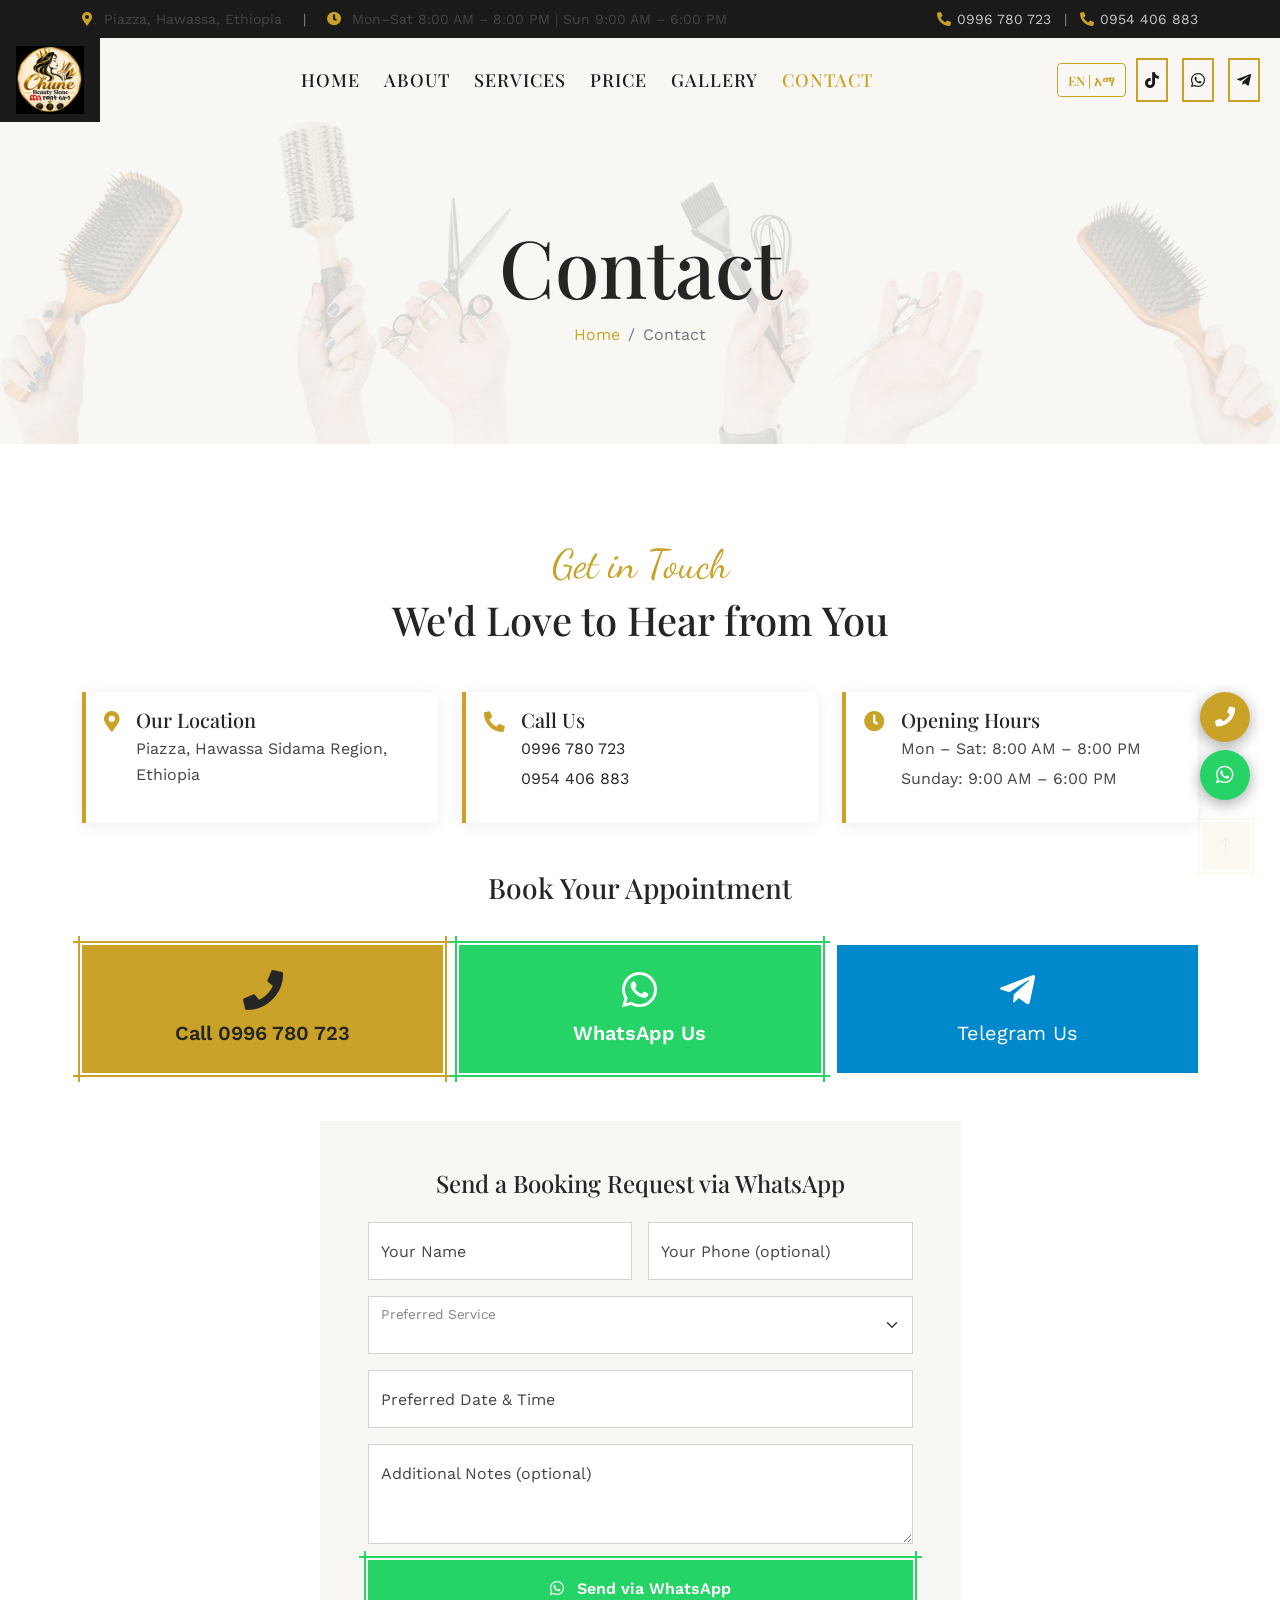
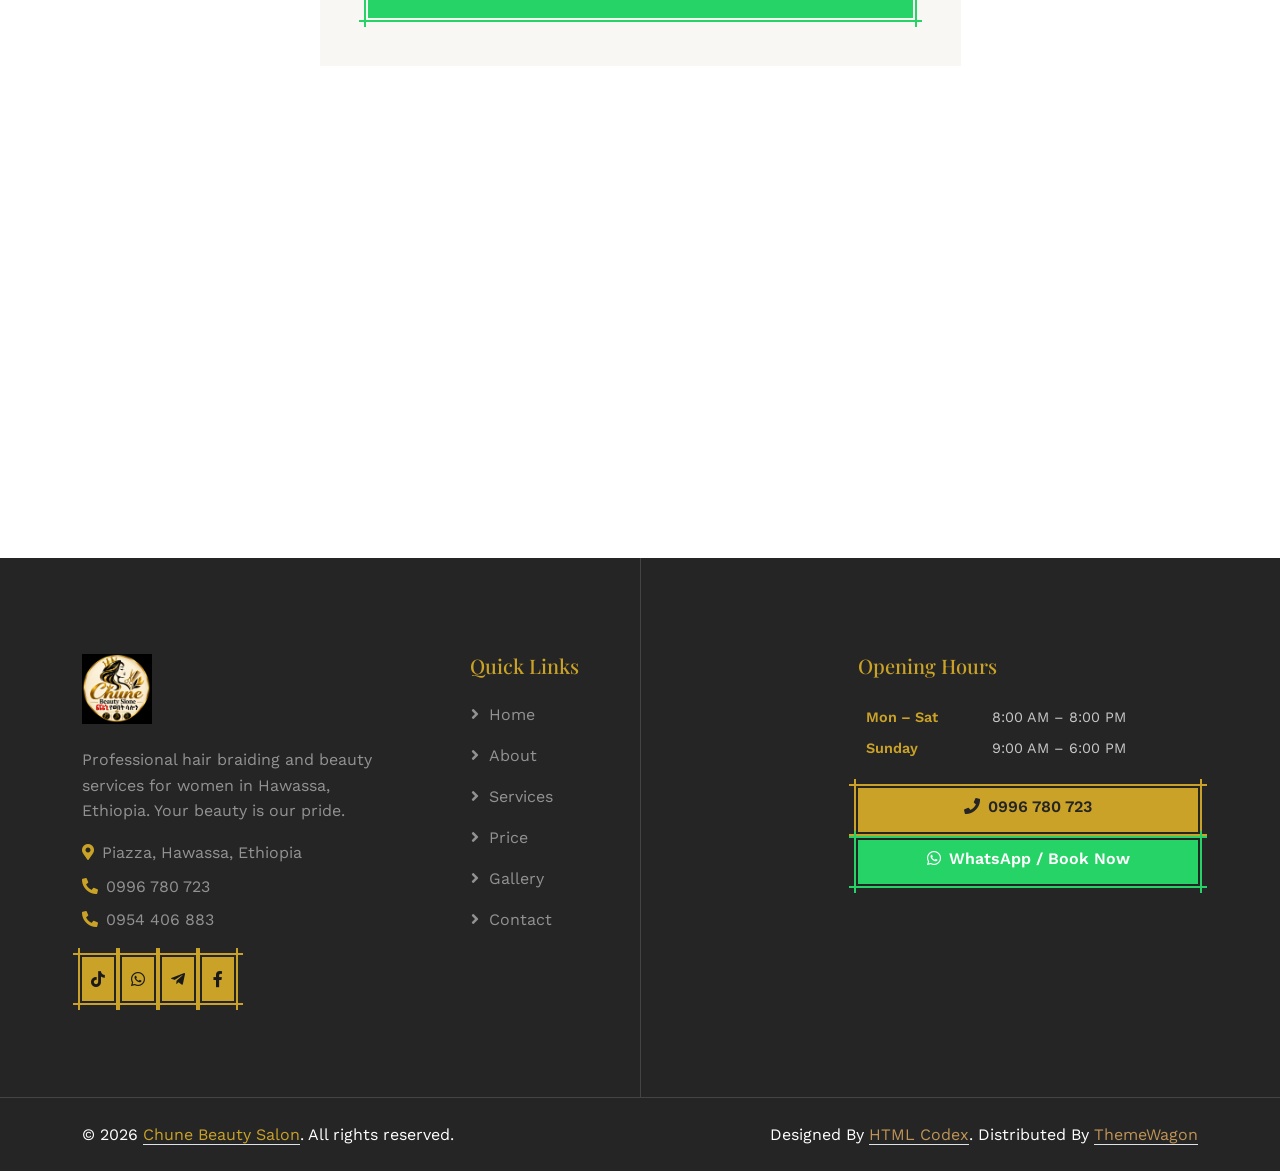
<file: contact.html>
<!DOCTYPE html>
<html lang="en">

<head>
    <meta charset="utf-8">
    <title>Contact – Chune Beauty Salon | Piazza, Hawassa</title>
    <meta name="viewport" content="width=device-width, initial-scale=1.0">
    <meta name="description" content="Contact Chune Beauty Salon at Piazza, Hawassa, Ethiopia. Call, WhatsApp or Telegram to book your hair braiding or beauty appointment.">
    <meta name="keywords" content="contact Chune Beauty Salon, book hair braiding Hawassa, ጩኒ የውበት ሳሎን ስልክ, beauty salon Hawassa contact">

    <meta property="og:title" content="Contact – Chune Beauty Salon Hawassa">
    <meta property="og:description" content="Book your appointment at Chune Beauty Salon, Piazza Hawassa. Call or WhatsApp us.">
    <meta property="og:image" content="img/logo.png">
    <meta property="og:type" content="website">

    <link href="img/logo.png" rel="icon" type="image/png">

    <link rel="preconnect" href="https://fonts.googleapis.com">
    <link rel="preconnect" href="https://fonts.gstatic.com" crossorigin>
    <link href="https://fonts.googleapis.com/css2?family=Dancing+Script&family=Noto+Sans+Ethiopic:wght@400;600&family=Playfair+Display:wght@500&family=Work+Sans&display=swap" rel="stylesheet">

    <link href="https://cdnjs.cloudflare.com/ajax/libs/font-awesome/5.10.0/css/all.min.css" rel="stylesheet">
    <link href="https://cdn.jsdelivr.net/npm/bootstrap-icons@1.4.1/font/bootstrap-icons.css" rel="stylesheet">
    <link href="lib/animate/animate.min.css" rel="stylesheet">
    <link href="lib/lightbox/css/lightbox.min.css" rel="stylesheet">
    <link href="lib/owlcarousel/assets/owl.carousel.min.css" rel="stylesheet">
    <link href="css/bootstrap.min.css" rel="stylesheet">
    <link href="css/style.css" rel="stylesheet">
</head>

<body>
    <!-- Spinner -->
    <div id="spinner" class="show bg-white position-fixed translate-middle w-100 vh-100 top-50 start-50 d-flex align-items-center justify-content-center">
        <div class="spinner-grow text-primary" style="width:3rem;height:3rem;" role="status">
            <span class="visually-hidden">Loading…</span>
        </div>
    </div>

    <!-- Topbar -->
    <div class="topbar d-none d-md-block">
        <div class="container">
            <div class="d-flex justify-content-between align-items-center">
                <div>
                    <i class="fa fa-map-marker-alt topbar-icon"></i>
                    <span data-i18n="topbar_address">Piazza, Hawassa, Ethiopia</span>
                    <span class="mx-3 text-white-50">|</span>
                    <i class="fa fa-clock topbar-icon"></i>
                    <span data-i18n="topbar_hours">Mon–Sat 8:00 AM – 8:00 PM &nbsp;|&nbsp; Sun 9:00 AM – 6:00 PM</span>
                </div>
                <div>
                    <a href="tel:+251996780723"><i class="fa fa-phone-alt topbar-icon"></i>0996 780 723</a>
                    <span class="mx-2 text-white-50">|</span>
                    <a href="tel:+251954406883"><i class="fa fa-phone-alt topbar-icon"></i>0954 406 883</a>
                </div>
            </div>
        </div>
    </div>

    <!-- Navbar -->
    <div class="container-fluid bg-light sticky-top p-0">
        <nav class="navbar navbar-expand-lg navbar-light p-0">
            <a href="index.html" class="navbar-brand logo-brand me-0" id="navbarBrand">
                <img src="img/logo.png" alt="Chune Beauty Salon logo" class="navbar-logo"
                     onerror="this.closest('.logo-brand').classList.add('logo-missing')">
                <span class="navbar-brand-fallback">
                    <span class="brand-en">Chune Beauty</span>
                    <span class="brand-am">ጩኒ የውበት ሳሎን</span>
                </span>
            </a>
            <button type="button" class="navbar-toggler me-4" data-bs-toggle="collapse" data-bs-target="#navbarCollapse">
                <span class="navbar-toggler-icon"></span>
            </button>
            <div class="collapse navbar-collapse p-3" id="navbarCollapse">
                <div class="navbar-nav mx-auto">
                    <a href="index.html"   class="nav-item nav-link"        data-i18n="nav_home">Home</a>
                    <a href="about.html"   class="nav-item nav-link"        data-i18n="nav_about">About</a>
                    <a href="service.html" class="nav-item nav-link"        data-i18n="nav_services">Services</a>
                    <a href="price.html"   class="nav-item nav-link"        data-i18n="nav_price">Price</a>
                    <a href="gallery.html" class="nav-item nav-link"        data-i18n="nav_gallery">Gallery</a>
                    <a href="contact.html" class="nav-item nav-link active" data-i18n="nav_contact">Contact</a>
                </div>
                <div class="navbar-social-row">
                    <button class="lang-toggle" id="langToggle" aria-label="Switch language">EN | አማ</button>
                    <a class="btn btn-primary btn-sm-square" href="https://www.tiktok.com/@FILL_IN_TIKTOK" target="_blank" rel="noopener" aria-label="TikTok"><i class="fab fa-tiktok"></i></a>
                    <a class="btn btn-primary btn-sm-square" href="https://wa.me/251996780723" target="_blank" rel="noopener" aria-label="WhatsApp"><i class="fab fa-whatsapp"></i></a>
                    <a class="btn btn-primary btn-sm-square" href="https://t.me/FILL_IN_TELEGRAM" target="_blank" rel="noopener" aria-label="Telegram"><i class="fab fa-telegram-plane"></i></a>
                </div>
            </div>
        </nav>
    </div>

    <!-- Page Header -->
    <div class="container-fluid bg-light page-header py-5 mb-5">
        <div class="container text-center py-5">
            <h1 class="display-1 animated slideInLeft" data-i18n="nav_contact">Contact Us</h1>
            <nav aria-label="breadcrumb">
                <ol class="breadcrumb justify-content-center animated slideInLeft mb-0">
                    <li class="breadcrumb-item"><a class="text-primary" href="index.html" data-i18n="nav_home">Home</a></li>
                    <li class="breadcrumb-item active" aria-current="page" data-i18n="nav_contact">Contact</li>
                </ol>
            </nav>
        </div>
    </div>

    <!-- Contact Info Cards + Action Buttons -->
    <div class="container-fluid py-5">
        <div class="container">
            <div class="text-center wow fadeIn" data-wow-delay="0.1s">
                <h1 class="font-dancing-script text-primary" data-i18n="contact_tag">Get in Touch</h1>
                <h1 class="mb-5" data-i18n="contact_heading">We'd Love to Hear from You</h1>
            </div>
            <div class="row g-4 mb-5">
                <!-- Address -->
                <div class="col-12 col-md-4 wow fadeIn" data-wow-delay="0.1s">
                    <div class="contact-card h-100">
                        <div class="d-flex align-items-start">
                            <i class="fa fa-map-marker-alt fa-2x text-primary mt-1 me-3 flex-shrink-0"></i>
                            <div>
                                <h5 class="mb-1" data-i18n="contact_addr_title">Our Location</h5>
                                <p class="mb-0" data-i18n="contact_addr">Piazza, Hawassa<br>Sidama Region, Ethiopia</p>
                            </div>
                        </div>
                    </div>
                </div>
                <!-- Phone -->
                <div class="col-12 col-md-4 wow fadeIn" data-wow-delay="0.2s">
                    <div class="contact-card h-100">
                        <div class="d-flex align-items-start">
                            <i class="fa fa-phone-alt fa-2x text-primary mt-1 me-3 flex-shrink-0"></i>
                            <div>
                                <h5 class="mb-1" data-i18n="contact_phone_title">Call Us</h5>
                                <p class="mb-1"><a href="tel:+251996780723" class="text-dark">0996 780 723</a></p>
                                <p class="mb-0"><a href="tel:+251954406883" class="text-dark">0954 406 883</a></p>
                            </div>
                        </div>
                    </div>
                </div>
                <!-- Hours -->
                <div class="col-12 col-md-4 wow fadeIn" data-wow-delay="0.3s">
                    <div class="contact-card h-100">
                        <div class="d-flex align-items-start">
                            <i class="fa fa-clock fa-2x text-primary mt-1 me-3 flex-shrink-0"></i>
                            <div>
                                <h5 class="mb-1" data-i18n="footer_hours_title">Opening Hours</h5>
                                <p class="mb-1" data-i18n="hours_monsat_full">Mon – Sat: 8:00 AM – 8:00 PM</p>
                                <p class="mb-0" data-i18n="hours_sun_full">Sunday: 9:00 AM – 6:00 PM</p>
                            </div>
                        </div>
                    </div>
                </div>
            </div>

            <!-- Big Action Buttons -->
            <div class="row g-3 mb-5 wow fadeIn" data-wow-delay="0.2s">
                <div class="col-12 text-center">
                    <h3 class="mb-4" data-i18n="contact_book_title">Book Your Appointment</h3>
                </div>
                <div class="col-12 col-md-4">
                    <a href="tel:+251996780723" class="btn btn-primary text-dark w-100 py-4 fs-5">
                        <i class="fa fa-phone fa-2x d-block mb-2"></i>
                        <span data-i18n="contact_call_btn">Call 0996 780 723</span>
                    </a>
                </div>
                <div class="col-12 col-md-4">
                    <a href="https://wa.me/251996780723" target="_blank" rel="noopener" class="btn btn-whatsapp w-100 py-4 fs-5">
                        <i class="fab fa-whatsapp fa-2x d-block mb-2"></i>
                        <span data-i18n="contact_wa_btn">WhatsApp Us</span>
                    </a>
                </div>
                <div class="col-12 col-md-4">
                    <a href="https://t.me/FILL_IN_TELEGRAM" target="_blank" rel="noopener" class="btn w-100 py-4 fs-5 text-white" style="background:#0088cc;border-color:#0088cc;">
                        <i class="fab fa-telegram-plane fa-2x d-block mb-2"></i>
                        <span data-i18n="contact_tg_btn">Telegram Us</span>
                    </a>
                </div>
            </div>

            <!-- Booking Form (sends via WhatsApp — no backend needed) -->
            <div class="row justify-content-center wow fadeIn" data-wow-delay="0.3s">
                <div class="col-lg-7">
                    <div class="bg-light p-4 p-md-5 rounded">
                        <h4 class="text-center mb-4" data-i18n="form_title">Send a Booking Request via WhatsApp</h4>
                        <form id="bookingForm" novalidate>
                            <div class="row g-3">
                                <div class="col-md-6">
                                    <div class="form-floating">
                                        <input type="text" class="form-control" id="clientName" placeholder="Your Name" required>
                                        <label for="clientName" data-i18n="form_name">Your Name</label>
                                    </div>
                                </div>
                                <div class="col-md-6">
                                    <div class="form-floating">
                                        <input type="tel" class="form-control" id="clientPhone" placeholder="Your Phone">
                                        <label for="clientPhone" data-i18n="form_phone">Your Phone (optional)</label>
                                    </div>
                                </div>
                                <div class="col-12">
                                    <div class="form-floating">
                                        <select class="form-select" id="serviceSelect" required>
                                            <option value="" disabled selected></option>
                                            <option data-i18n="price1_name">Box Braids</option>
                                            <option data-i18n="price2_name">Knotless Braids</option>
                                            <option data-i18n="price3_name">Cornrows</option>
                                            <option data-i18n="price4_name">Curls &amp; Styling</option>
                                            <option data-i18n="price5_name">Hair Wash &amp; Treatment</option>
                                            <option data-i18n="price6_name">Makeup</option>
                                            <option data-i18n="price7_name">Manicure / Pedicure</option>
                                        </select>
                                        <label for="serviceSelect" data-i18n="form_service">Preferred Service</label>
                                    </div>
                                </div>
                                <div class="col-12">
                                    <div class="form-floating">
                                        <input type="text" class="form-control" id="preferredDate" placeholder="Preferred Date / Time">
                                        <label for="preferredDate" data-i18n="form_date">Preferred Date &amp; Time</label>
                                    </div>
                                </div>
                                <div class="col-12">
                                    <div class="form-floating">
                                        <textarea class="form-control" id="clientNote" placeholder="Any notes" style="height:100px;"></textarea>
                                        <label for="clientNote" data-i18n="form_note">Additional Notes (optional)</label>
                                    </div>
                                </div>
                                <div class="col-12">
                                    <button type="submit" class="btn btn-whatsapp w-100 py-3 ms-0 me-0 fs-6">
                                        <i class="fab fa-whatsapp me-2"></i>
                                        <span data-i18n="form_submit">Send via WhatsApp</span>
                                    </button>
                                </div>
                            </div>
                        </form>
                    </div>
                </div>
            </div>
        </div>
    </div>

    <!-- Google Map -->
    <div class="container-fluid p-0 mt-4">
        <div class="map-responsive wow fadeIn" data-wow-delay="0.2s">
            <!-- FILL IN: Replace the src below with your real Google Maps embed URL for Piazza, Hawassa -->
            <iframe
                title="Chune Beauty Salon location – Piazza, Hawassa"
                src="https://www.google.com/maps/embed?pb=!1m18!1m12!1m3!1d3943.5!2d38.4693!3d7.0604!2m3!1f0!2f0!3f0!3m2!1i1024!2i768!4f13.1!3m3!1m2!1s0x17b1514b6b8d6a1b%3A0x5a0c5c9b9b9b9b9b!2sPiazza%2C%20Hawassa!5e0!3m2!1sen!2set!4v1697000000000!5m2!1sen!2set"
                allowfullscreen=""
                loading="lazy"
                referrerpolicy="no-referrer-when-downgrade"
                aria-label="Map showing Chune Beauty Salon location at Piazza, Hawassa">
            </iframe>
        </div>
    </div>

    <!-- Footer -->
    <div class="container-fluid footer position-relative bg-dark text-white-50 py-5 mt-0 wow fadeIn" data-wow-delay="0.2s">
        <div class="container py-5">
            <div class="row g-5">
                <div class="col-lg-4 pe-lg-5">
                    <a href="index.html" class="d-inline-block mb-3 footer-logo-wrap">
                        <img src="img/logo.png" alt="Chune Beauty Salon" class="footer-logo"
                             onerror="this.closest('.footer-logo-wrap').classList.add('logo-missing')">
                        <span class="footer-brand-text">Chune Beauty Salon</span>
                    </a>
                    <p data-i18n="footer_desc">Professional hair braiding and beauty services for women in Hawassa, Ethiopia. Your beauty is our pride.</p>
                    <p class="mb-2"><i class="fa fa-map-marker-alt me-2 text-primary"></i>Piazza, Hawassa, Ethiopia</p>
                    <p class="mb-2"><i class="fa fa-phone-alt me-2 text-primary"></i><a href="tel:+251996780723" class="text-white-50">0996 780 723</a></p>
                    <p class="mb-0"><i class="fa fa-phone-alt me-2 text-primary"></i><a href="tel:+251954406883" class="text-white-50">0954 406 883</a></p>
                    <div class="d-flex justify-content-start mt-4 gap-2">
                        <a class="btn btn-sm-square btn-primary" href="https://www.tiktok.com/@FILL_IN_TIKTOK" target="_blank" rel="noopener" aria-label="TikTok"><i class="fab fa-tiktok"></i></a>
                        <a class="btn btn-sm-square btn-primary" href="https://wa.me/251996780723" target="_blank" rel="noopener" aria-label="WhatsApp"><i class="fab fa-whatsapp"></i></a>
                        <a class="btn btn-sm-square btn-primary" href="https://t.me/FILL_IN_TELEGRAM" target="_blank" rel="noopener" aria-label="Telegram"><i class="fab fa-telegram-plane"></i></a>
                        <a class="btn btn-sm-square btn-primary" href="https://www.facebook.com/FILL_IN_FACEBOOK" target="_blank" rel="noopener" aria-label="Facebook"><i class="fab fa-facebook-f"></i></a>
                    </div>
                </div>
                <div class="col-lg-4">
                    <h5 class="text-primary mb-4" data-i18n="footer_links">Quick Links</h5>
                    <a class="btn btn-link" href="index.html"   data-i18n="nav_home">Home</a>
                    <a class="btn btn-link" href="about.html"   data-i18n="nav_about">About</a>
                    <a class="btn btn-link" href="service.html" data-i18n="nav_services">Services</a>
                    <a class="btn btn-link" href="price.html"   data-i18n="nav_price">Price</a>
                    <a class="btn btn-link" href="gallery.html" data-i18n="nav_gallery">Gallery</a>
                    <a class="btn btn-link" href="contact.html" data-i18n="nav_contact">Contact</a>
                </div>
                <div class="col-lg-4">
                    <h5 class="text-primary mb-4" data-i18n="footer_hours_title">Opening Hours</h5>
                    <table class="hours-table w-100">
                        <tr><td data-i18n="hours_monsat">Mon – Sat</td><td>8:00 AM – 8:00 PM</td></tr>
                        <tr><td data-i18n="hours_sun">Sunday</td><td>9:00 AM – 6:00 PM</td></tr>
                    </table>
                    <div class="mt-4">
                        <a href="tel:+251996780723" class="btn btn-primary text-dark w-100 mb-2 ms-0 me-0">
                            <i class="fa fa-phone me-2"></i>0996 780 723
                        </a>
                        <a href="https://wa.me/251996780723" target="_blank" rel="noopener" class="btn btn-whatsapp w-100 ms-0 me-0">
                            <i class="fab fa-whatsapp me-2"></i>WhatsApp / Book Now
                        </a>
                    </div>
                </div>
            </div>
        </div>
    </div>

    <div class="container-fluid bg-dark text-white border-top border-secondary py-4">
        <div class="container">
            <div class="row">
                <div class="col-md-6 text-center text-md-start mb-3 mb-md-0">
                    &copy; 2026 <a class="border-bottom text-primary" href="index.html">Chune Beauty Salon</a>. All rights reserved.
                </div>
                <div class="col-md-6 text-center text-md-end">
                    Designed By <a class="border-bottom" href="https://htmlcodex.com">HTML Codex</a>.
                    Distributed By <a class="border-bottom" href="https://themewagon.com">ThemeWagon</a>
                </div>
            </div>
        </div>
    </div>

    <!-- Floating Action Buttons -->
    <div class="fab-container">
        <a href="tel:+251996780723" class="fab-btn fab-call" aria-label="Call us"><i class="fa fa-phone"></i></a>
        <a href="https://wa.me/251996780723" target="_blank" rel="noopener" class="fab-btn fab-wa" aria-label="WhatsApp"><i class="fab fa-whatsapp"></i></a>
    </div>

    <a href="#" class="btn btn-lg btn-primary btn-lg-square back-to-top"><i class="bi bi-arrow-up"></i></a>

    <script src="https://ajax.googleapis.com/ajax/libs/jquery/3.6.1/jquery.min.js"></script>
    <script src="https://cdn.jsdelivr.net/npm/bootstrap@5.0.0/dist/js/bootstrap.bundle.min.js"></script>
    <script src="lib/wow/wow.min.js"></script>
    <script src="lib/easing/easing.min.js"></script>
    <script src="lib/waypoints/waypoints.min.js"></script>
    <script src="lib/counterup/counterup.min.js"></script>
    <script src="lib/lightbox/js/lightbox.min.js"></script>
    <script src="lib/owlcarousel/owl.carousel.min.js"></script>
    <script src="js/main.js"></script>
    <script src="js/i18n.js"></script>

    <!-- WhatsApp form prefill script -->
    <script>
    document.getElementById('bookingForm').addEventListener('submit', function(e) {
        e.preventDefault();
        var name    = document.getElementById('clientName').value.trim();
        var phone   = document.getElementById('clientPhone').value.trim();
        var service = document.getElementById('serviceSelect').value.trim();
        var date    = document.getElementById('preferredDate').value.trim();
        var note    = document.getElementById('clientNote').value.trim();

        if (!name || !service) {
            alert('Please fill in your name and preferred service.');
            return;
        }

        var msg = 'Hello Chune Beauty Salon! 👋\n\n'
            + '📛 Name: ' + name + '\n'
            + (phone ? '📞 Phone: ' + phone + '\n' : '')
            + '💇 Service: ' + service + '\n'
            + (date ? '📅 Date/Time: ' + date + '\n' : '')
            + (note ? '📝 Notes: ' + note + '\n' : '')
            + '\nI would like to book an appointment. Thank you!';

        var url = 'https://wa.me/251996780723?text=' + encodeURIComponent(msg);
        window.open(url, '_blank', 'noopener');
    });
    </script>
</body>
</html>
</file>
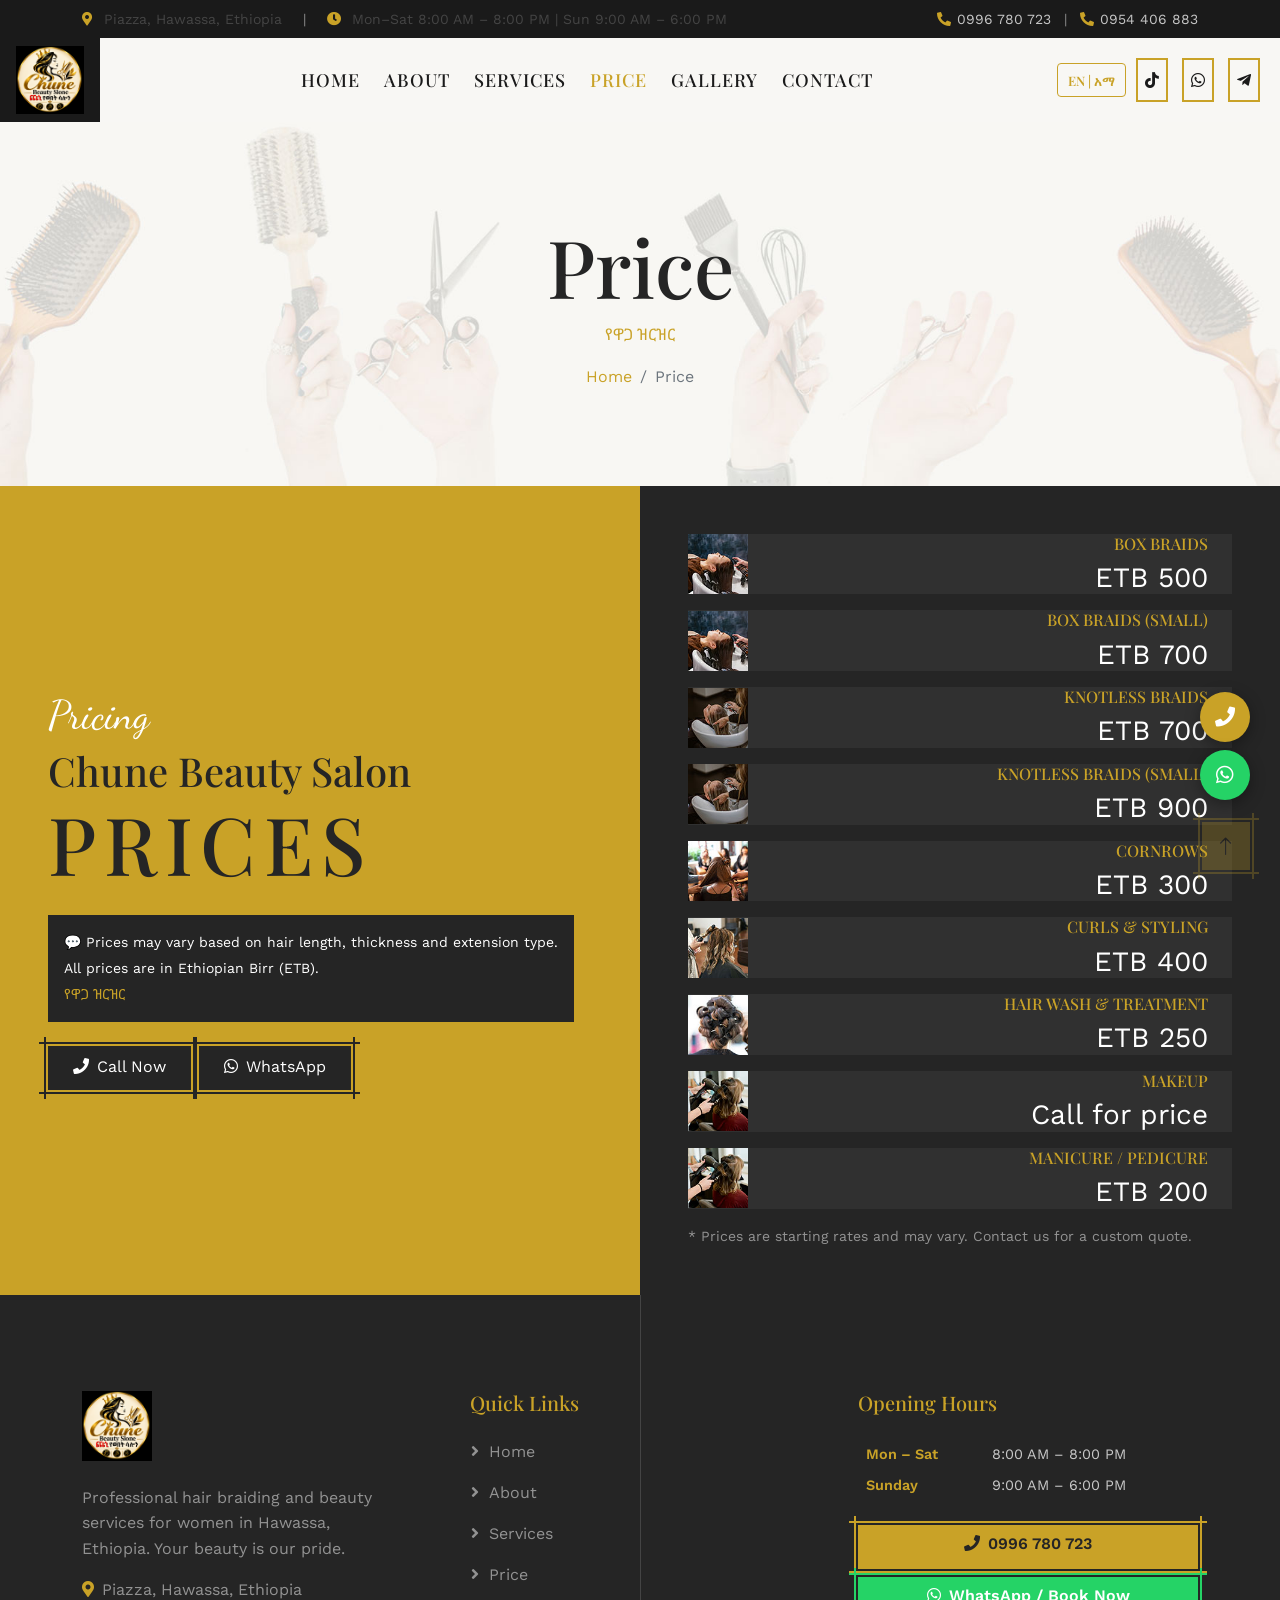
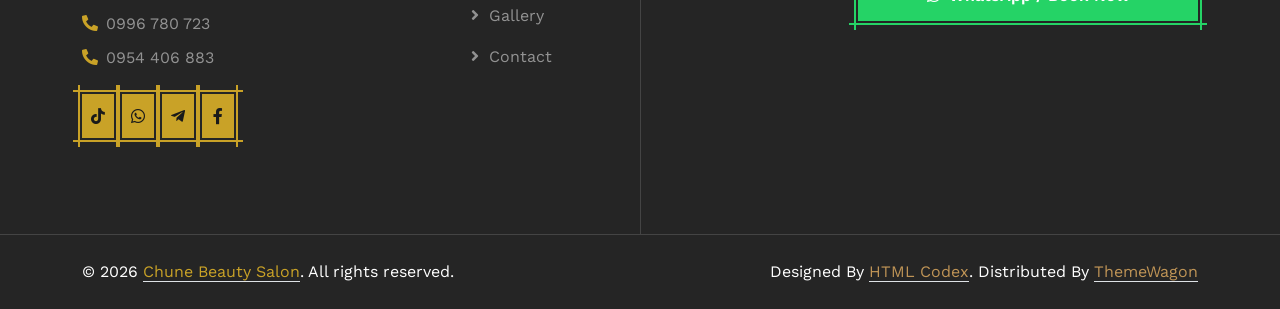
<file: price.html>
<!DOCTYPE html>
<html lang="en">

<head>
    <meta charset="utf-8">
    <title>Price List – Chune Beauty Salon | Hawassa</title>
    <meta name="viewport" content="width=device-width, initial-scale=1.0">
    <meta name="description" content="Service price list at Chune Beauty Salon, Piazza Hawassa. Braids, knotless braids, cornrows, curls and more — all priced in Ethiopian Birr (ETB).">
    <meta name="keywords" content="beauty salon prices Hawassa, braids price Ethiopia, ጩኒ የውበት ሳሎን ዋጋ, knotless braids price Hawassa">

    <meta property="og:title" content="Price List – Chune Beauty Salon Hawassa">
    <meta property="og:description" content="Transparent service prices in ETB at Chune Beauty Salon, Piazza Hawassa.">
    <meta property="og:image" content="img/logo.png">
    <meta property="og:type" content="website">

    <link href="img/logo.png" rel="icon" type="image/png">

    <link rel="preconnect" href="https://fonts.googleapis.com">
    <link rel="preconnect" href="https://fonts.gstatic.com" crossorigin>
    <link href="https://fonts.googleapis.com/css2?family=Dancing+Script&family=Noto+Sans+Ethiopic:wght@400;600&family=Playfair+Display:wght@500&family=Work+Sans&display=swap" rel="stylesheet">

    <link href="https://cdnjs.cloudflare.com/ajax/libs/font-awesome/5.10.0/css/all.min.css" rel="stylesheet">
    <link href="https://cdn.jsdelivr.net/npm/bootstrap-icons@1.4.1/font/bootstrap-icons.css" rel="stylesheet">
    <link href="lib/animate/animate.min.css" rel="stylesheet">
    <link href="lib/lightbox/css/lightbox.min.css" rel="stylesheet">
    <link href="lib/owlcarousel/assets/owl.carousel.min.css" rel="stylesheet">
    <link href="css/bootstrap.min.css" rel="stylesheet">
    <link href="css/style.css" rel="stylesheet">
</head>

<body>
    <!-- Spinner -->
    <div id="spinner" class="show bg-white position-fixed translate-middle w-100 vh-100 top-50 start-50 d-flex align-items-center justify-content-center">
        <div class="spinner-grow text-primary" style="width:3rem;height:3rem;" role="status">
            <span class="visually-hidden">Loading…</span>
        </div>
    </div>

    <!-- Topbar -->
    <div class="topbar d-none d-md-block">
        <div class="container">
            <div class="d-flex justify-content-between align-items-center">
                <div>
                    <i class="fa fa-map-marker-alt topbar-icon"></i>
                    <span data-i18n="topbar_address">Piazza, Hawassa, Ethiopia</span>
                    <span class="mx-3 text-white-50">|</span>
                    <i class="fa fa-clock topbar-icon"></i>
                    <span data-i18n="topbar_hours">Mon–Sat 8:00 AM – 8:00 PM &nbsp;|&nbsp; Sun 9:00 AM – 6:00 PM</span>
                </div>
                <div>
                    <a href="tel:+251996780723"><i class="fa fa-phone-alt topbar-icon"></i>0996 780 723</a>
                    <span class="mx-2 text-white-50">|</span>
                    <a href="tel:+251954406883"><i class="fa fa-phone-alt topbar-icon"></i>0954 406 883</a>
                </div>
            </div>
        </div>
    </div>

    <!-- Navbar -->
    <div class="container-fluid bg-light sticky-top p-0">
        <nav class="navbar navbar-expand-lg navbar-light p-0">
            <a href="index.html" class="navbar-brand logo-brand me-0" id="navbarBrand">
                <img src="img/logo.png" alt="Chune Beauty Salon logo" class="navbar-logo"
                     onerror="this.closest('.logo-brand').classList.add('logo-missing')">
                <span class="navbar-brand-fallback">
                    <span class="brand-en">Chune Beauty</span>
                    <span class="brand-am">ጩኒ የውበት ሳሎን</span>
                </span>
            </a>
            <button type="button" class="navbar-toggler me-4" data-bs-toggle="collapse" data-bs-target="#navbarCollapse">
                <span class="navbar-toggler-icon"></span>
            </button>
            <div class="collapse navbar-collapse p-3" id="navbarCollapse">
                <div class="navbar-nav mx-auto">
                    <a href="index.html"   class="nav-item nav-link"        data-i18n="nav_home">Home</a>
                    <a href="about.html"   class="nav-item nav-link"        data-i18n="nav_about">About</a>
                    <a href="service.html" class="nav-item nav-link"        data-i18n="nav_services">Services</a>
                    <a href="price.html"   class="nav-item nav-link active" data-i18n="nav_price">Price</a>
                    <a href="gallery.html" class="nav-item nav-link"        data-i18n="nav_gallery">Gallery</a>
                    <a href="contact.html" class="nav-item nav-link"        data-i18n="nav_contact">Contact</a>
                </div>
                <div class="navbar-social-row">
                    <button class="lang-toggle" id="langToggle" aria-label="Switch language">EN | አማ</button>
                    <a class="btn btn-primary btn-sm-square" href="https://www.tiktok.com/@FILL_IN_TIKTOK" target="_blank" rel="noopener" aria-label="TikTok"><i class="fab fa-tiktok"></i></a>
                    <a class="btn btn-primary btn-sm-square" href="https://wa.me/251996780723" target="_blank" rel="noopener" aria-label="WhatsApp"><i class="fab fa-whatsapp"></i></a>
                    <a class="btn btn-primary btn-sm-square" href="https://t.me/FILL_IN_TELEGRAM" target="_blank" rel="noopener" aria-label="Telegram"><i class="fab fa-telegram-plane"></i></a>
                </div>
            </div>
        </nav>
    </div>

    <!-- Page Header -->
    <div class="container-fluid bg-light page-header py-5">
        <div class="container text-center py-5">
            <h1 class="display-1 animated slideInLeft" data-i18n="nav_price">Price List</h1>
            <p class="font-ethiopic text-primary animated slideInLeft" data-i18n="price_heading_am">የዋጋ ዝርዝር</p>
            <nav aria-label="breadcrumb">
                <ol class="breadcrumb justify-content-center animated slideInLeft mb-0">
                    <li class="breadcrumb-item"><a class="text-primary" href="index.html" data-i18n="nav_home">Home</a></li>
                    <li class="breadcrumb-item active" aria-current="page" data-i18n="nav_price">Price</li>
                </ol>
            </nav>
        </div>
    </div>

    <!-- Pricing -->
    <div class="container-fluid price px-0">
        <div class="row g-0">
            <!-- Left panel -->
            <div class="col-12 col-md-6">
                <div class="d-flex align-items-center h-100 bg-primary price-panel-inner">
                    <div class="wow fadeIn" data-wow-delay="0.3s">
                        <h1 class="font-dancing-script text-white" data-i18n="price_tag">Pricing</h1>
                        <h1 class="mb-0 text-dark" data-i18n="price_heading">Chune Beauty Salon</h1>
                        <h1 class="price-display-heading text-uppercase mb-4 text-dark" data-i18n="price_sub">Prices</h1>
                        <div class="bg-dark p-3 mb-4">
                            <p class="text-white mb-1 small" data-i18n="price_note_title">💬 Prices may vary based on hair length, thickness and extension type.</p>
                            <p class="text-white mb-1 small" data-i18n="price_note2">All prices are in Ethiopian Birr (ETB).</p>
                            <p class="text-primary mb-0 font-ethiopic small" data-i18n="price_heading_am">ሁሉም ዋጋዎች በኢትዮጵያ ብር ናቸው።</p>
                        </div>
                        <div class="d-flex flex-wrap gap-2">
                            <a href="tel:+251996780723" class="btn btn-dark px-4 py-2">
                                <i class="fa fa-phone me-2"></i><span data-i18n="hero_btn_call">Call Now</span>
                            </a>
                            <a href="https://wa.me/251996780723" target="_blank" rel="noopener" class="btn btn-dark px-4 py-2">
                                <i class="fab fa-whatsapp me-2"></i>WhatsApp
                            </a>
                        </div>
                    </div>
                </div>
            </div>
            <!-- Right panel — price list -->
            <div class="col-12 col-md-6">
                <div class="h-100 bg-dark price-panel-inner">
                    <div class="price-item mb-3 wow fadeIn" data-wow-delay="0.1s">
                        <img class="img-fluid flex-shrink-0" src="img/price-1.jpg" alt="Box Braids">
                        <div class="text-end px-4">
                            <h6 class="text-uppercase text-primary" data-i18n="price1_name">Box Braids</h6>
                            <h3 class="text-white font-work-sans mb-0" data-i18n="price1_val">ETB 500</h3>
                        </div>
                    </div>
                    <div class="price-item mb-3 wow fadeIn" data-wow-delay="0.15s">
                        <img class="img-fluid flex-shrink-0" src="img/price-1.jpg" alt="Box Braids – Small">
                        <div class="text-end px-4">
                            <h6 class="text-uppercase text-primary" data-i18n="price1b_name">Box Braids (Small)</h6>
                            <h3 class="text-white font-work-sans mb-0" data-i18n="price1b_val">ETB 700</h3>
                        </div>
                    </div>
                    <div class="price-item mb-3 wow fadeIn" data-wow-delay="0.2s">
                        <img class="img-fluid flex-shrink-0" src="img/price-2.jpg" alt="Knotless Braids">
                        <div class="text-end px-4">
                            <h6 class="text-uppercase text-primary" data-i18n="price2_name">Knotless Braids</h6>
                            <h3 class="text-white font-work-sans mb-0" data-i18n="price2_val">ETB 700</h3>
                        </div>
                    </div>
                    <div class="price-item mb-3 wow fadeIn" data-wow-delay="0.25s">
                        <img class="img-fluid flex-shrink-0" src="img/price-2.jpg" alt="Knotless Braids – Small">
                        <div class="text-end px-4">
                            <h6 class="text-uppercase text-primary" data-i18n="price2b_name">Knotless Braids (Small)</h6>
                            <h3 class="text-white font-work-sans mb-0" data-i18n="price2b_val">ETB 900</h3>
                        </div>
                    </div>
                    <div class="price-item mb-3 wow fadeIn" data-wow-delay="0.3s">
                        <img class="img-fluid flex-shrink-0" src="img/price-3.jpg" alt="Cornrows">
                        <div class="text-end px-4">
                            <h6 class="text-uppercase text-primary" data-i18n="price3_name">Cornrows</h6>
                            <h3 class="text-white font-work-sans mb-0" data-i18n="price3_val">ETB 300</h3>
                        </div>
                    </div>
                    <div class="price-item mb-3 wow fadeIn" data-wow-delay="0.4s">
                        <img class="img-fluid flex-shrink-0" src="img/price-4.jpg" alt="Curls and Styling">
                        <div class="text-end px-4">
                            <h6 class="text-uppercase text-primary" data-i18n="price4_name">Curls &amp; Styling</h6>
                            <h3 class="text-white font-work-sans mb-0" data-i18n="price4_val">ETB 400</h3>
                        </div>
                    </div>
                    <div class="price-item mb-3 wow fadeIn" data-wow-delay="0.5s">
                        <img class="img-fluid flex-shrink-0" src="img/price-5.jpg" alt="Hair Wash and Treatment">
                        <div class="text-end px-4">
                            <h6 class="text-uppercase text-primary" data-i18n="price5_name">Hair Wash &amp; Treatment</h6>
                            <h3 class="text-white font-work-sans mb-0" data-i18n="price5_val">ETB 250</h3>
                        </div>
                    </div>
                    <div class="price-item mb-3 wow fadeIn" data-wow-delay="0.6s">
                        <img class="img-fluid flex-shrink-0" src="img/price-6.jpg" alt="Makeup">
                        <div class="text-end px-4">
                            <h6 class="text-uppercase text-primary" data-i18n="price6_name">Makeup</h6>
                            <h3 class="text-white font-work-sans mb-0" data-i18n="price6_val">Call for price</h3>
                        </div>
                    </div>
                    <div class="price-item mb-3 wow fadeIn" data-wow-delay="0.65s">
                        <img class="img-fluid flex-shrink-0" src="img/price-6.jpg" alt="Manicure and Pedicure">
                        <div class="text-end px-4">
                            <h6 class="text-uppercase text-primary" data-i18n="price7_name">Manicure / Pedicure</h6>
                            <h3 class="text-white font-work-sans mb-0" data-i18n="price7_val">ETB 200</h3>
                        </div>
                    </div>
                    <p class="text-white-50 small mt-3 mb-0" data-i18n="price_disclaimer">* Prices are starting rates and may vary. Contact us for a custom quote.</p>
                </div>
            </div>
        </div>
    </div>

    <!-- Footer -->
    <div class="container-fluid footer position-relative bg-dark text-white-50 py-5 wow fadeIn" data-wow-delay="0.2s">
        <div class="container py-5">
            <div class="row g-5">
                <div class="col-lg-4 pe-lg-5">
                    <a href="index.html" class="d-inline-block mb-3 footer-logo-wrap">
                        <img src="img/logo.png" alt="Chune Beauty Salon" class="footer-logo"
                             onerror="this.closest('.footer-logo-wrap').classList.add('logo-missing')">
                        <span class="footer-brand-text">Chune Beauty Salon</span>
                    </a>
                    <p data-i18n="footer_desc">Professional hair braiding and beauty services for women in Hawassa, Ethiopia. Your beauty is our pride.</p>
                    <p class="mb-2"><i class="fa fa-map-marker-alt me-2 text-primary"></i>Piazza, Hawassa, Ethiopia</p>
                    <p class="mb-2"><i class="fa fa-phone-alt me-2 text-primary"></i><a href="tel:+251996780723" class="text-white-50">0996 780 723</a></p>
                    <p class="mb-0"><i class="fa fa-phone-alt me-2 text-primary"></i><a href="tel:+251954406883" class="text-white-50">0954 406 883</a></p>
                    <div class="d-flex justify-content-start mt-4 gap-2">
                        <a class="btn btn-sm-square btn-primary" href="https://www.tiktok.com/@FILL_IN_TIKTOK" target="_blank" rel="noopener" aria-label="TikTok"><i class="fab fa-tiktok"></i></a>
                        <a class="btn btn-sm-square btn-primary" href="https://wa.me/251996780723" target="_blank" rel="noopener" aria-label="WhatsApp"><i class="fab fa-whatsapp"></i></a>
                        <a class="btn btn-sm-square btn-primary" href="https://t.me/FILL_IN_TELEGRAM" target="_blank" rel="noopener" aria-label="Telegram"><i class="fab fa-telegram-plane"></i></a>
                        <a class="btn btn-sm-square btn-primary" href="https://www.facebook.com/FILL_IN_FACEBOOK" target="_blank" rel="noopener" aria-label="Facebook"><i class="fab fa-facebook-f"></i></a>
                    </div>
                </div>
                <div class="col-lg-4">
                    <h5 class="text-primary mb-4" data-i18n="footer_links">Quick Links</h5>
                    <a class="btn btn-link" href="index.html"   data-i18n="nav_home">Home</a>
                    <a class="btn btn-link" href="about.html"   data-i18n="nav_about">About</a>
                    <a class="btn btn-link" href="service.html" data-i18n="nav_services">Services</a>
                    <a class="btn btn-link" href="price.html"   data-i18n="nav_price">Price</a>
                    <a class="btn btn-link" href="gallery.html" data-i18n="nav_gallery">Gallery</a>
                    <a class="btn btn-link" href="contact.html" data-i18n="nav_contact">Contact</a>
                </div>
                <div class="col-lg-4">
                    <h5 class="text-primary mb-4" data-i18n="footer_hours_title">Opening Hours</h5>
                    <table class="hours-table w-100">
                        <tr><td data-i18n="hours_monsat">Mon – Sat</td><td>8:00 AM – 8:00 PM</td></tr>
                        <tr><td data-i18n="hours_sun">Sunday</td><td>9:00 AM – 6:00 PM</td></tr>
                    </table>
                    <div class="mt-4">
                        <a href="tel:+251996780723" class="btn btn-primary text-dark w-100 mb-2 ms-0 me-0">
                            <i class="fa fa-phone me-2"></i>0996 780 723
                        </a>
                        <a href="https://wa.me/251996780723" target="_blank" rel="noopener" class="btn btn-whatsapp w-100 ms-0 me-0">
                            <i class="fab fa-whatsapp me-2"></i>WhatsApp / Book Now
                        </a>
                    </div>
                </div>
            </div>
        </div>
    </div>

    <div class="container-fluid bg-dark text-white border-top border-secondary py-4">
        <div class="container">
            <div class="row">
                <div class="col-md-6 text-center text-md-start mb-3 mb-md-0">
                    &copy; 2026 <a class="border-bottom text-primary" href="index.html">Chune Beauty Salon</a>. All rights reserved.
                </div>
                <div class="col-md-6 text-center text-md-end">
                    Designed By <a class="border-bottom" href="https://htmlcodex.com">HTML Codex</a>.
                    Distributed By <a class="border-bottom" href="https://themewagon.com">ThemeWagon</a>
                </div>
            </div>
        </div>
    </div>

    <!-- Floating Action Buttons -->
    <div class="fab-container">
        <a href="tel:+251996780723" class="fab-btn fab-call" aria-label="Call us"><i class="fa fa-phone"></i></a>
        <a href="https://wa.me/251996780723" target="_blank" rel="noopener" class="fab-btn fab-wa" aria-label="WhatsApp"><i class="fab fa-whatsapp"></i></a>
    </div>

    <a href="#" class="btn btn-lg btn-primary btn-lg-square back-to-top"><i class="bi bi-arrow-up"></i></a>

    <script src="https://ajax.googleapis.com/ajax/libs/jquery/3.6.1/jquery.min.js"></script>
    <script src="https://cdn.jsdelivr.net/npm/bootstrap@5.0.0/dist/js/bootstrap.bundle.min.js"></script>
    <script src="lib/wow/wow.min.js"></script>
    <script src="lib/easing/easing.min.js"></script>
    <script src="lib/waypoints/waypoints.min.js"></script>
    <script src="lib/counterup/counterup.min.js"></script>
    <script src="lib/lightbox/js/lightbox.min.js"></script>
    <script src="lib/owlcarousel/owl.carousel.min.js"></script>
    <script src="js/main.js"></script>
    <script src="js/i18n.js"></script>
</body>
</html>
</file>
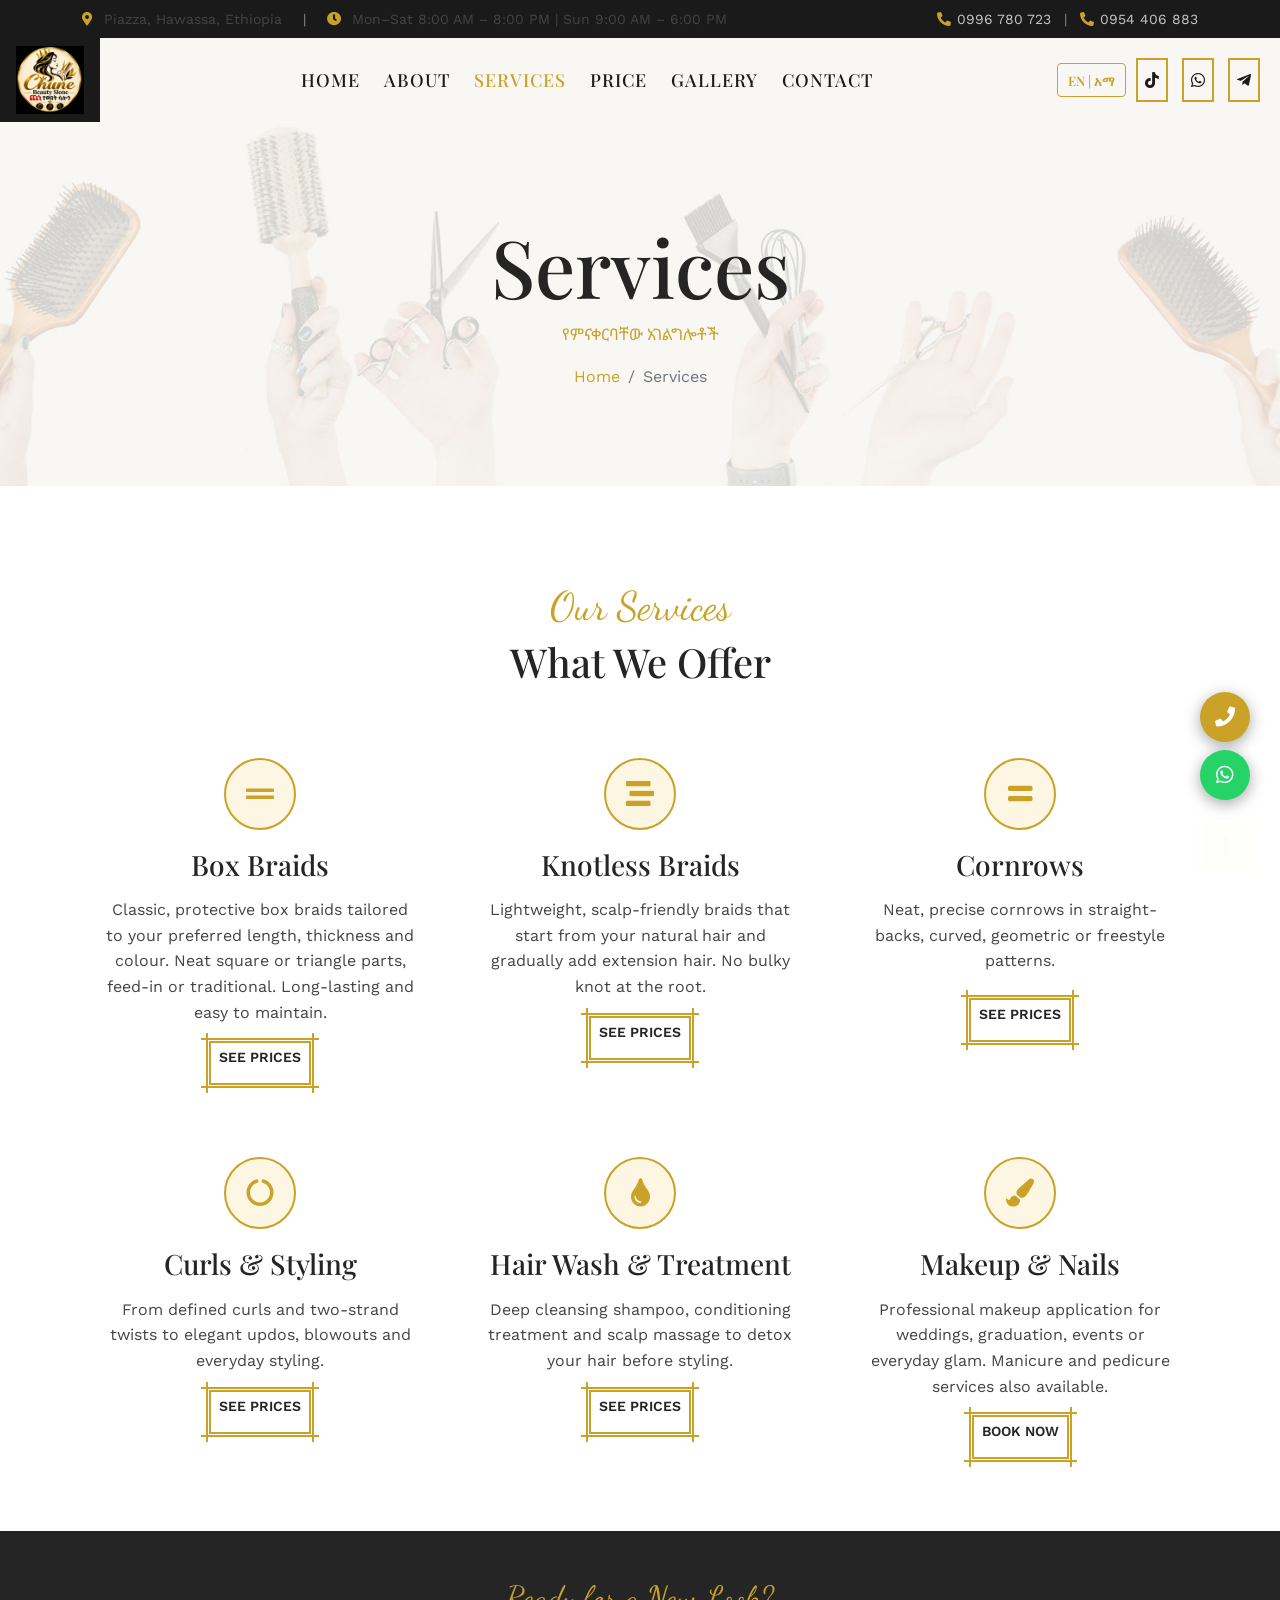
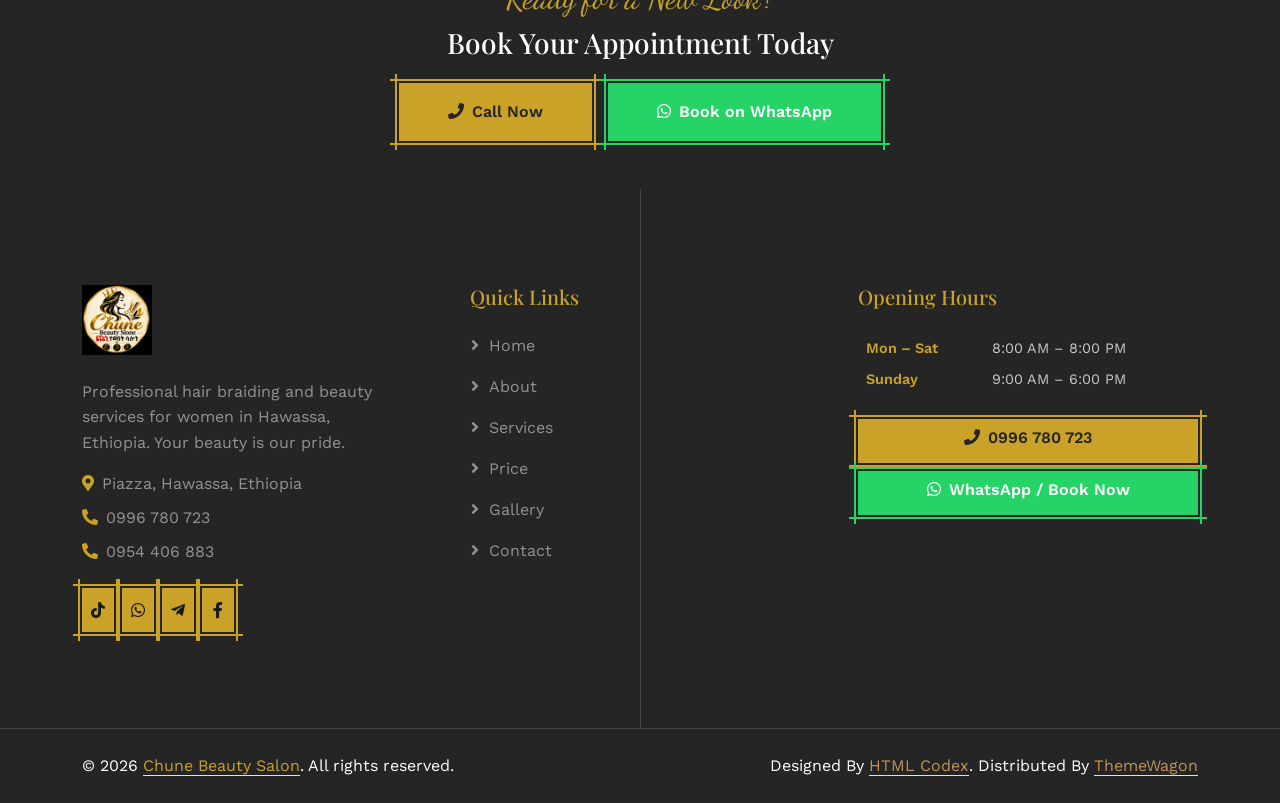
<file: service.html>
<!DOCTYPE html>
<html lang="en">

<head>
    <meta charset="utf-8">
    <title>Services – Chune Beauty Salon | Hair Braiding Hawassa</title>
    <meta name="viewport" content="width=device-width, initial-scale=1.0">
    <meta name="description" content="Chune Beauty Salon services: Box Braids, Knotless Braids, Cornrows, Curls &amp; Styling, Hair Wash &amp; Treatment, Makeup and Nails. Located at Piazza, Hawassa, Ethiopia.">
    <meta name="keywords" content="hair braiding Hawassa, knotless braids Hawassa, cornrows Ethiopia, ጩኒ የውበት ሳሎን, beauty salon services Hawassa">

    <meta property="og:title" content="Services – Chune Beauty Salon Hawassa">
    <meta property="og:description" content="Box Braids, Knotless Braids, Cornrows, Styling, Makeup and Nails at Chune Beauty Salon, Hawassa.">
    <meta property="og:image" content="img/logo.png">
    <meta property="og:type" content="website">

    <link href="img/logo.png" rel="icon" type="image/png">

    <link rel="preconnect" href="https://fonts.googleapis.com">
    <link rel="preconnect" href="https://fonts.gstatic.com" crossorigin>
    <link href="https://fonts.googleapis.com/css2?family=Dancing+Script&family=Noto+Sans+Ethiopic:wght@400;600&family=Playfair+Display:wght@500&family=Work+Sans&display=swap" rel="stylesheet">

    <link href="https://cdnjs.cloudflare.com/ajax/libs/font-awesome/5.10.0/css/all.min.css" rel="stylesheet">
    <link href="https://cdn.jsdelivr.net/npm/bootstrap-icons@1.4.1/font/bootstrap-icons.css" rel="stylesheet">
    <link href="lib/animate/animate.min.css" rel="stylesheet">
    <link href="lib/lightbox/css/lightbox.min.css" rel="stylesheet">
    <link href="lib/owlcarousel/assets/owl.carousel.min.css" rel="stylesheet">
    <link href="css/bootstrap.min.css" rel="stylesheet">
    <link href="css/style.css" rel="stylesheet">
</head>

<body>
    <!-- Spinner -->
    <div id="spinner" class="show bg-white position-fixed translate-middle w-100 vh-100 top-50 start-50 d-flex align-items-center justify-content-center">
        <div class="spinner-grow text-primary" style="width:3rem;height:3rem;" role="status">
            <span class="visually-hidden">Loading…</span>
        </div>
    </div>

    <!-- Topbar -->
    <div class="topbar d-none d-md-block">
        <div class="container">
            <div class="d-flex justify-content-between align-items-center">
                <div>
                    <i class="fa fa-map-marker-alt topbar-icon"></i>
                    <span data-i18n="topbar_address">Piazza, Hawassa, Ethiopia</span>
                    <span class="mx-3 text-white-50">|</span>
                    <i class="fa fa-clock topbar-icon"></i>
                    <span data-i18n="topbar_hours">Mon–Sat 8:00 AM – 8:00 PM &nbsp;|&nbsp; Sun 9:00 AM – 6:00 PM</span>
                </div>
                <div>
                    <a href="tel:+251996780723"><i class="fa fa-phone-alt topbar-icon"></i>0996 780 723</a>
                    <span class="mx-2 text-white-50">|</span>
                    <a href="tel:+251954406883"><i class="fa fa-phone-alt topbar-icon"></i>0954 406 883</a>
                </div>
            </div>
        </div>
    </div>

    <!-- Navbar -->
    <div class="container-fluid bg-light sticky-top p-0">
        <nav class="navbar navbar-expand-lg navbar-light p-0">
            <a href="index.html" class="navbar-brand logo-brand me-0" id="navbarBrand">
                <img src="img/logo.png" alt="Chune Beauty Salon logo" class="navbar-logo"
                     onerror="this.closest('.logo-brand').classList.add('logo-missing')">
                <span class="navbar-brand-fallback">
                    <span class="brand-en">Chune Beauty</span>
                    <span class="brand-am">ጩኒ የውበት ሳሎን</span>
                </span>
            </a>
            <button type="button" class="navbar-toggler me-4" data-bs-toggle="collapse" data-bs-target="#navbarCollapse">
                <span class="navbar-toggler-icon"></span>
            </button>
            <div class="collapse navbar-collapse p-3" id="navbarCollapse">
                <div class="navbar-nav mx-auto">
                    <a href="index.html"   class="nav-item nav-link"        data-i18n="nav_home">Home</a>
                    <a href="about.html"   class="nav-item nav-link"        data-i18n="nav_about">About</a>
                    <a href="service.html" class="nav-item nav-link active" data-i18n="nav_services">Services</a>
                    <a href="price.html"   class="nav-item nav-link"        data-i18n="nav_price">Price</a>
                    <a href="gallery.html" class="nav-item nav-link"        data-i18n="nav_gallery">Gallery</a>
                    <a href="contact.html" class="nav-item nav-link"        data-i18n="nav_contact">Contact</a>
                </div>
                <div class="navbar-social-row">
                    <button class="lang-toggle" id="langToggle" aria-label="Switch language">EN | አማ</button>
                    <a class="btn btn-primary btn-sm-square" href="https://www.tiktok.com/@FILL_IN_TIKTOK" target="_blank" rel="noopener" aria-label="TikTok"><i class="fab fa-tiktok"></i></a>
                    <a class="btn btn-primary btn-sm-square" href="https://wa.me/251996780723" target="_blank" rel="noopener" aria-label="WhatsApp"><i class="fab fa-whatsapp"></i></a>
                    <a class="btn btn-primary btn-sm-square" href="https://t.me/FILL_IN_TELEGRAM" target="_blank" rel="noopener" aria-label="Telegram"><i class="fab fa-telegram-plane"></i></a>
                </div>
            </div>
        </nav>
    </div>

    <!-- Page Header -->
    <div class="container-fluid bg-light page-header py-5 mb-5">
        <div class="container text-center py-5">
            <h1 class="display-1 animated slideInLeft" data-i18n="nav_services">Our Services</h1>
            <p class="font-ethiopic text-primary animated slideInLeft" data-i18n="services_heading_am">የምናቀርባቸው አገልግሎቶች</p>
            <nav aria-label="breadcrumb">
                <ol class="breadcrumb justify-content-center animated slideInLeft mb-0">
                    <li class="breadcrumb-item"><a class="text-primary" href="index.html" data-i18n="nav_home">Home</a></li>
                    <li class="breadcrumb-item active" aria-current="page" data-i18n="nav_services">Services</li>
                </ol>
            </nav>
        </div>
    </div>

    <!-- Services Grid -->
    <div class="container-fluid service py-5">
        <div class="container">
            <div class="text-center wow fadeIn" data-wow-delay="0.1s">
                <h1 class="font-dancing-script text-primary" data-i18n="services_tag">Our Services</h1>
                <h1 class="mb-5" data-i18n="services_heading">What We Offer</h1>
            </div>
            <div class="row g-4 text-center">
                <!-- Box Braids -->
                <div class="col-12 col-sm-6 col-lg-4">
                    <div class="service-item h-100 p-4 wow fadeIn" data-wow-delay="0.1s">
                        <div class="service-icon-wrap"><i class="fas fa-grip-lines"></i></div>
                        <h3 class="mb-3" data-i18n="svc1_name">Box Braids</h3>
                        <p class="mb-3" data-i18n="svc1_desc_long">Classic, protective box braids tailored to your preferred length, thickness and colour. Neat square or triangle parts, feed-in or traditional. Long-lasting and easy to maintain — a favourite for good reason.</p>
                        <a class="btn btn-sm btn-primary text-dark text-uppercase" href="price.html" data-i18n="svc_price_btn">See Prices <i class="bi bi-arrow-right"></i></a>
                    </div>
                </div>
                <!-- Knotless Braids -->
                <div class="col-12 col-sm-6 col-lg-4">
                    <div class="service-item h-100 p-4 wow fadeIn" data-wow-delay="0.3s">
                        <div class="service-icon-wrap"><i class="fas fa-stream"></i></div>
                        <h3 class="mb-3" data-i18n="svc2_name">Knotless Braids</h3>
                        <p class="mb-3" data-i18n="svc2_desc_long">Lightweight, scalp-friendly braids that start from your natural hair and gradually add extension hair. No bulky knot at the root — just a clean, natural look from root to tip that is gentle on your scalp.</p>
                        <a class="btn btn-sm btn-primary text-dark text-uppercase" href="price.html" data-i18n="svc_price_btn">See Prices <i class="bi bi-arrow-right"></i></a>
                    </div>
                </div>
                <!-- Cornrows -->
                <div class="col-12 col-sm-6 col-lg-4">
                    <div class="service-item h-100 p-4 wow fadeIn" data-wow-delay="0.5s">
                        <div class="service-icon-wrap"><i class="fas fa-equals"></i></div>
                        <h3 class="mb-3" data-i18n="svc3_name">Cornrows</h3>
                        <p class="mb-3" data-i18n="svc3_desc_long">Neat, precise cornrows in straight-backs, curved, geometric or freestyle patterns. Simple everyday styles to elaborate feed-in designs for special occasions — we do it all with care and precision.</p>
                        <a class="btn btn-sm btn-primary text-dark text-uppercase my-2" href="price.html" data-i18n="svc_price_btn">See Prices <i class="bi bi-arrow-right"></i></a>
                    </div>
                </div>
                <!-- Curls & Styling -->
                <div class="col-12 col-sm-6 col-lg-4">
                    <div class="service-item h-100 p-4 wow fadeIn" data-wow-delay="0.1s">
                        <div class="service-icon-wrap"><i class="fas fa-circle-notch"></i></div>
                        <h3 class="mb-3" data-i18n="svc4_name">Curls &amp; Styling</h3>
                        <p class="mb-3" data-i18n="svc4_desc_long">From defined curls and two-strand twists to elegant updos, blowouts and everyday styling — we shape your hair for any occasion. Tell us your look and we'll make it happen.</p>
                        <a class="btn btn-sm btn-primary text-dark text-uppercase" href="price.html" data-i18n="svc_price_btn">See Prices <i class="bi bi-arrow-right"></i></a>
                    </div>
                </div>
                <!-- Hair Wash & Treatment -->
                <div class="col-12 col-sm-6 col-lg-4">
                    <div class="service-item h-100 p-4 wow fadeIn" data-wow-delay="0.3s">
                        <div class="service-icon-wrap"><i class="fas fa-tint"></i></div>
                        <h3 class="mb-3" data-i18n="svc5_name">Hair Wash &amp; Treatment</h3>
                        <p class="mb-3" data-i18n="svc5_desc_long">Deep cleansing shampoo, conditioning treatment and scalp massage to detox your hair before styling. Healthy hair is the foundation of a great braid — we make sure yours is ready.</p>
                        <a class="btn btn-sm btn-primary text-dark text-uppercase" href="price.html" data-i18n="svc_price_btn">See Prices <i class="bi bi-arrow-right"></i></a>
                    </div>
                </div>
                <!-- Makeup & Nails -->
                <div class="col-12 col-sm-6 col-lg-4">
                    <div class="service-item h-100 p-4 wow fadeIn" data-wow-delay="0.5s">
                        <div class="service-icon-wrap"><i class="fas fa-paint-brush"></i></div>
                        <h3 class="mb-3" data-i18n="svc6_name">Makeup &amp; Nails</h3>
                        <p class="mb-3" data-i18n="svc6_desc_long">Professional makeup application for weddings, graduation, events or everyday glam. Manicure and pedicure services also available — leave head to toe looking flawless.</p>
                        <a class="btn btn-sm btn-primary text-dark text-uppercase" href="contact.html" data-i18n="svc_book_btn">Book Now <i class="bi bi-arrow-right"></i></a>
                    </div>
                </div>
            </div>
        </div>
    </div>

    <!-- Book CTA -->
    <div class="container-fluid bg-dark py-5">
        <div class="container text-center wow fadeIn" data-wow-delay="0.2s">
            <h2 class="text-primary font-dancing-script mb-2" data-i18n="cta_tag">Ready for a New Look?</h2>
            <h3 class="text-white mb-4" data-i18n="cta_heading">Book Your Appointment Today</h3>
            <div class="d-flex flex-column flex-sm-row flex-wrap justify-content-center gap-3">
                <a href="tel:+251996780723" class="btn btn-primary text-dark px-5 py-3">
                    <i class="fa fa-phone me-2"></i><span data-i18n="hero_btn_call">Call Now</span>
                </a>
                <a href="https://wa.me/251996780723" target="_blank" rel="noopener" class="btn btn-whatsapp px-5 py-3">
                    <i class="fab fa-whatsapp me-2"></i><span data-i18n="hero_btn_wa">Book on WhatsApp</span>
                </a>
            </div>
        </div>
    </div>

    <!-- Footer -->
    <div class="container-fluid footer position-relative bg-dark text-white-50 py-5 mt-0 wow fadeIn" data-wow-delay="0.2s">
        <div class="container py-5">
            <div class="row g-5">
                <div class="col-lg-4 pe-lg-5">
                    <a href="index.html" class="d-inline-block mb-3 footer-logo-wrap">
                        <img src="img/logo.png" alt="Chune Beauty Salon" class="footer-logo"
                             onerror="this.closest('.footer-logo-wrap').classList.add('logo-missing')">
                        <span class="footer-brand-text">Chune Beauty Salon</span>
                    </a>
                    <p data-i18n="footer_desc">Professional hair braiding and beauty services for women in Hawassa, Ethiopia. Your beauty is our pride.</p>
                    <p class="mb-2"><i class="fa fa-map-marker-alt me-2 text-primary"></i>Piazza, Hawassa, Ethiopia</p>
                    <p class="mb-2"><i class="fa fa-phone-alt me-2 text-primary"></i><a href="tel:+251996780723" class="text-white-50">0996 780 723</a></p>
                    <p class="mb-0"><i class="fa fa-phone-alt me-2 text-primary"></i><a href="tel:+251954406883" class="text-white-50">0954 406 883</a></p>
                    <div class="d-flex justify-content-start mt-4 gap-2">
                        <a class="btn btn-sm-square btn-primary" href="https://www.tiktok.com/@FILL_IN_TIKTOK" target="_blank" rel="noopener" aria-label="TikTok"><i class="fab fa-tiktok"></i></a>
                        <a class="btn btn-sm-square btn-primary" href="https://wa.me/251996780723" target="_blank" rel="noopener" aria-label="WhatsApp"><i class="fab fa-whatsapp"></i></a>
                        <a class="btn btn-sm-square btn-primary" href="https://t.me/FILL_IN_TELEGRAM" target="_blank" rel="noopener" aria-label="Telegram"><i class="fab fa-telegram-plane"></i></a>
                        <a class="btn btn-sm-square btn-primary" href="https://www.facebook.com/FILL_IN_FACEBOOK" target="_blank" rel="noopener" aria-label="Facebook"><i class="fab fa-facebook-f"></i></a>
                    </div>
                </div>
                <div class="col-lg-4">
                    <h5 class="text-primary mb-4" data-i18n="footer_links">Quick Links</h5>
                    <a class="btn btn-link" href="index.html"   data-i18n="nav_home">Home</a>
                    <a class="btn btn-link" href="about.html"   data-i18n="nav_about">About</a>
                    <a class="btn btn-link" href="service.html" data-i18n="nav_services">Services</a>
                    <a class="btn btn-link" href="price.html"   data-i18n="nav_price">Price</a>
                    <a class="btn btn-link" href="gallery.html" data-i18n="nav_gallery">Gallery</a>
                    <a class="btn btn-link" href="contact.html" data-i18n="nav_contact">Contact</a>
                </div>
                <div class="col-lg-4">
                    <h5 class="text-primary mb-4" data-i18n="footer_hours_title">Opening Hours</h5>
                    <table class="hours-table w-100">
                        <tr><td data-i18n="hours_monsat">Mon – Sat</td><td>8:00 AM – 8:00 PM</td></tr>
                        <tr><td data-i18n="hours_sun">Sunday</td><td>9:00 AM – 6:00 PM</td></tr>
                    </table>
                    <div class="mt-4">
                        <a href="tel:+251996780723" class="btn btn-primary text-dark w-100 mb-2 ms-0 me-0">
                            <i class="fa fa-phone me-2"></i>0996 780 723
                        </a>
                        <a href="https://wa.me/251996780723" target="_blank" rel="noopener" class="btn btn-whatsapp w-100 ms-0 me-0">
                            <i class="fab fa-whatsapp me-2"></i>WhatsApp / Book Now
                        </a>
                    </div>
                </div>
            </div>
        </div>
    </div>

    <!-- Copyright -->
    <div class="container-fluid bg-dark text-white border-top border-secondary py-4">
        <div class="container">
            <div class="row">
                <div class="col-md-6 text-center text-md-start mb-3 mb-md-0">
                    &copy; 2026 <a class="border-bottom text-primary" href="index.html">Chune Beauty Salon</a>. All rights reserved.
                </div>
                <div class="col-md-6 text-center text-md-end">
                    Designed By <a class="border-bottom" href="https://htmlcodex.com">HTML Codex</a>.
                    Distributed By <a class="border-bottom" href="https://themewagon.com">ThemeWagon</a>
                </div>
            </div>
        </div>
    </div>

    <!-- Floating Action Buttons -->
    <div class="fab-container">
        <a href="tel:+251996780723" class="fab-btn fab-call" aria-label="Call us"><i class="fa fa-phone"></i></a>
        <a href="https://wa.me/251996780723" target="_blank" rel="noopener" class="fab-btn fab-wa" aria-label="WhatsApp"><i class="fab fa-whatsapp"></i></a>
    </div>

    <a href="#" class="btn btn-lg btn-primary btn-lg-square back-to-top"><i class="bi bi-arrow-up"></i></a>

    <script src="https://ajax.googleapis.com/ajax/libs/jquery/3.6.1/jquery.min.js"></script>
    <script src="https://cdn.jsdelivr.net/npm/bootstrap@5.0.0/dist/js/bootstrap.bundle.min.js"></script>
    <script src="lib/wow/wow.min.js"></script>
    <script src="lib/easing/easing.min.js"></script>
    <script src="lib/waypoints/waypoints.min.js"></script>
    <script src="lib/counterup/counterup.min.js"></script>
    <script src="lib/lightbox/js/lightbox.min.js"></script>
    <script src="lib/owlcarousel/owl.carousel.min.js"></script>
    <script src="js/main.js"></script>
    <script src="js/i18n.js"></script>
</body>
</html>
</file>
<file: css/style.css>
/********** Chune Beauty Salon — Responsive CSS **********/

/* ─────────────────────────────────────────────────────────
   Brand tokens
───────────────────────────────────────────────────────── */
:root {
    --bs-primary:     #C9A227;
    --bs-primary-rgb: 201, 162, 39;
    --chune-dark:     #1a1a1a;
    --chune-cream:    #fdf6e3;
}

/* ─────────────────────────────────────────────────────────
   Global reset — prevent horizontal scroll
───────────────────────────────────────────────────────── */
html, body {
    overflow-x: hidden;
    max-width: 100%;
}
*, *::before, *::after {
    box-sizing: border-box;
}

/* ─────────────────────────────────────────────────────────
   Smooth scroll
───────────────────────────────────────────────────────── */
html { scroll-behavior: smooth; }

/* ─────────────────────────────────────────────────────────
   Amharic / Ethiopic font
───────────────────────────────────────────────────────── */
.font-ethiopic {
    font-family: "Noto Sans Ethiopic", "Ethiopic", "Nyala", serif;
}

/* ─────────────────────────────────────────────────────────
   Typography helpers
───────────────────────────────────────────────────────── */
.font-work-sans {
    font-family: "Work Sans", sans-serif;
    font-weight: 400;
}
.font-playfair-display {
    font-family: "Playfair Display", serif;
    font-weight: 500;
}
.font-dancing-script {
    font-family: "Dancing Script", cursive;
    font-weight: 400;
}

/* ─────────────────────────────────────────────────────────
   Fluid display headings
   Replaces Bootstrap's fixed 5rem display-1 etc.
   clamp(min, preferred, max)
───────────────────────────────────────────────────────── */
.display-1 { font-size: clamp(2rem, 7vw, 5rem) !important; }
.display-2 { font-size: clamp(1.8rem, 6vw, 4.5rem) !important; }
.display-3 { font-size: clamp(1.6rem, 5vw, 4rem) !important; }
.display-5 { font-size: clamp(1.25rem, 4vw, 3rem) !important; }

h1 { font-size: clamp(1.4rem, 4.5vw, 2.5rem); }
h2 { font-size: clamp(1.25rem, 4vw, 2rem); }
h3 { font-size: clamp(1.1rem, 3.5vw, 1.75rem); }
h4 { font-size: clamp(1rem, 3vw, 1.5rem); }

/* Body copy at least 16px */
body { font-size: 1rem; line-height: 1.6; }

/* Amharic text wraps on all screens */
[data-i18n], .font-ethiopic {
    overflow-wrap: anywhere;
    word-break: break-word;
}

/* ─────────────────────────────────────────────────────────
   Color utilities
───────────────────────────────────────────────────────── */
.text-primary   { color: var(--bs-primary) !important; }
.bg-primary     { background-color: var(--bs-primary) !important; }
.border-primary { border-color: var(--bs-primary) !important; }
.bg-cream       { background-color: var(--chune-cream); }

/* ─────────────────────────────────────────────────────────
   Spinner
───────────────────────────────────────────────────────── */
#spinner {
    opacity: 0;
    visibility: hidden;
    transition: opacity .5s ease-out, visibility 0s linear .5s;
    z-index: 99999;
}
#spinner.show {
    transition: opacity .5s ease-out, visibility 0s linear 0s;
    visibility: visible;
    opacity: 1;
}
.spinner-grow.text-primary { color: var(--bs-primary) !important; }

/* ─────────────────────────────────────────────────────────
   Back-to-top
───────────────────────────────────────────────────────── */
.back-to-top {
    position: fixed !important;
    display: none;
    right: 20px;
    bottom: 20px;
    z-index: 99;
    width: 44px;
    height: 44px;
}

/* ─────────────────────────────────────────────────────────
   Buttons
   KEY FIX: pseudo-elements that extend 10px beyond box
   cause horizontal scroll on mobile → clip with overflow
   on any container that hosts full-width buttons, AND
   suppress the pseudos when buttons are edge-to-edge.
───────────────────────────────────────────────────────── */
.btn {
    position: relative;
    transition: .5s;
    min-height: 44px;   /* touch target */
}

.btn-square  { width: 38px;  height: 38px; }
.btn-sm-square { width: 32px; height: 32px; }
.btn-lg-square { width: 48px; height: 48px; }
.btn-square,
.btn-sm-square,
.btn-lg-square {
    padding: 0;
    display: flex;
    align-items: center;
    justify-content: center;
    font-weight: normal;
    flex-shrink: 0;
}

/* Global margin reset — the 10px margin on every btn was
   adding unexpected spacing and overflow in flex containers */
.btn-dark,
.btn-primary,
.btn-whatsapp { margin: 0; }

/* Override back only where original template needs spacing */
.navbar .btn-primary { margin: 0 4px; }

/* Primary button */
.btn-primary {
    background-color: var(--bs-primary);
    border-color:     var(--bs-primary);
    color: #1a1a1a;
    font-weight: 600;
}
.btn-primary:hover,
.btn-primary:focus,
.btn-primary:active {
    background-color: #a8851e !important;
    border-color:     #a8851e !important;
    color: #fff !important;
}

/* Decorative border pseudo-elements
   Only show on desktop ≥ 768px to avoid horizontal overflow */
.btn-primary::before,
.btn-primary::after,
.btn-dark::before,
.btn-dark::after {
    content: none;   /* hidden by default (mobile first) */
}
@media (min-width: 768px) {
    .btn-primary::before,
    .btn-primary::after {
        position: absolute;
        content: "";
        width: calc(100% + 10px);
        height: calc(100% + 10px);
        top: -5px;
        left: -5px;
    }
    .btn-primary::before {
        top: -10px;
        height: calc(100% + 20px);
        border-left:  2px solid var(--bs-primary);
        border-right: 2px solid var(--bs-primary);
    }
    .btn-primary::after {
        left: -10px;
        width: calc(100% + 20px);
        border-top:    2px solid var(--bs-primary);
        border-bottom: 2px solid var(--bs-primary);
    }
    .btn-dark::before,
    .btn-dark::after {
        position: absolute;
        content: "";
        width: calc(100% + 10px);
        height: calc(100% + 10px);
        top: -5px;
        left: -5px;
    }
    .btn-dark::before {
        top: -10px;
        height: calc(100% + 20px);
        border-left:  2px solid var(--bs-dark);
        border-right: 2px solid var(--bs-dark);
    }
    .btn-dark::after {
        left: -10px;
        width: calc(100% + 20px);
        border-top:    2px solid var(--bs-dark);
        border-bottom: 2px solid var(--bs-dark);
    }
}

/* WhatsApp button */
.btn-whatsapp {
    background-color: #25D366;
    border-color:     #25D366;
    color: #fff;
    font-weight: 600;
    position: relative;
    transition: .5s;
}
.btn-whatsapp:hover {
    background-color: #1da851;
    border-color:     #1da851;
    color: #fff;
}
.btn-whatsapp::before,
.btn-whatsapp::after { content: none; }
@media (min-width: 768px) {
    .btn-whatsapp::before,
    .btn-whatsapp::after {
        position: absolute;
        content: "";
        width: calc(100% + 10px);
        height: calc(100% + 10px);
        top: -5px;
        left: -5px;
    }
    .btn-whatsapp::before {
        top: -10px;
        height: calc(100% + 20px);
        border-left:  2px solid #25D366;
        border-right: 2px solid #25D366;
    }
    .btn-whatsapp::after {
        left: -10px;
        width: calc(100% + 20px);
        border-top:    2px solid #25D366;
        border-bottom: 2px solid #25D366;
    }
}

/* TikTok button — no pseudo borders ever */
.btn-tiktok {
    background: linear-gradient(135deg, #ff0050 0%, #00f2ea 100%);
    color: #fff;
    font-weight: 700;
    border: none;
    position: relative;
    transition: .5s;
}
.btn-tiktok:hover { opacity: .85; color: #fff; }
.btn-tiktok::before, .btn-tiktok::after { content: none !important; display: none !important; }

/* ─────────────────────────────────────────────────────────
   Topbar  (hidden on mobile via d-none d-md-block in HTML)
───────────────────────────────────────────────────────── */
.topbar {
    background: var(--chune-dark);
    padding: 8px 0;
    font-size: 14px;
    white-space: nowrap;
    overflow: hidden;
}
.topbar a {
    color: rgba(255,255,255,.75);
    text-decoration: none;
    transition: color .3s;
}
.topbar a:hover { color: var(--bs-primary); }
.topbar .topbar-icon {
    color: var(--bs-primary);
    margin-right: 6px;
}
/* If topbar is visible on tablet, allow wrapping */
@media (max-width: 991.98px) {
    .topbar { white-space: normal; font-size: 12px; }
    .topbar .d-flex { flex-wrap: wrap; gap: 4px; }
}

/* ─────────────────────────────────────────────────────────
   Navbar
───────────────────────────────────────────────────────── */
.sticky-top {
    top: -200px;
    transition: .5s;
}

/* Navbar logo brand — scales with screen */
a.navbar-brand.logo-brand {
    background: var(--chune-dark);
    padding: 6px 12px;
    display: flex;
    align-items: center;
    min-width: 0;          /* allow shrink */
    flex-shrink: 0;
}
.navbar-logo {
    height: 48px;          /* mobile-first */
    width: auto;
    max-width: 120px;
    display: block;
    object-fit: contain;
}
@media (min-width: 768px) {
    .navbar-logo { height: 60px; max-width: 160px; }
    a.navbar-brand.logo-brand { padding: 8px 16px; }
}
@media (min-width: 992px) {
    .navbar-logo { height: 68px; max-width: 180px; }
}

/* Fallback when logo.png missing */
.navbar-brand-fallback {
    display: none;
    flex-direction: column;
    line-height: 1.15;
}
.navbar-brand-fallback .brand-en {
    font-family: "Dancing Script", cursive;
    font-size: clamp(1rem, 3vw, 1.4rem);
    color: var(--bs-primary);
    font-weight: 700;
    white-space: nowrap;
}
.navbar-brand-fallback .brand-am {
    font-family: "Noto Sans Ethiopic", "Ethiopic", "Nyala", serif;
    font-size: clamp(0.6rem, 2vw, 0.8rem);
    color: rgba(255,255,255,0.8);
    white-space: nowrap;
}
a.navbar-brand.logo-brand.logo-missing .navbar-logo         { display: none; }
a.navbar-brand.logo-brand.logo-missing .navbar-brand-fallback { display: flex; }

/* Nav links */
.navbar .navbar-nav .nav-link {
    margin: 0 8px;
    padding: 10px 0;
    outline: none;
    font-family: "Playfair Display", serif;
    font-size: 16px;
    font-weight: 500;
    text-transform: uppercase;
    letter-spacing: 1px;
    color: var(--chune-dark);
    min-height: 44px;
    display: flex;
    align-items: center;
}
.navbar .navbar-nav .nav-link:hover,
.navbar .navbar-nav .nav-link.active { color: var(--bs-primary); }

@media (min-width: 992px) {
    .navbar .navbar-nav .nav-link {
        margin: 0 10px;
        font-size: 17px;
    }
}
@media (min-width: 1200px) {
    .navbar .navbar-nav .nav-link {
        margin: 0 12px;
        font-size: 18px;
    }
}

/* Navbar social icon row inside collapse */
.navbar-social-row {
    display: flex;
    align-items: center;
    gap: 6px;
    flex-wrap: wrap;
    padding: 8px 0;
}
@media (min-width: 992px) {
    .navbar-social-row { padding: 0; }
}

/* Navbar primary button (social icon squares) */
.navbar .btn-primary {
    border-width: 2px;
    background: var(--bs-light);
    color: var(--chune-dark);
}
.navbar .btn-primary:hover { background: var(--bs-primary); }
/* Remove decorative pseudos from navbar icon buttons entirely */
.navbar .btn-primary::before,
.navbar .btn-primary::after { content: none !important; }

/* Language toggle */
.lang-toggle {
    font-family: "Playfair Display", serif;
    font-size: 13px;
    font-weight: 600;
    cursor: pointer;
    border: 1.5px solid var(--bs-primary);
    border-radius: 4px;
    padding: 4px 10px;
    color: var(--bs-primary);
    background: transparent;
    transition: .3s;
    white-space: nowrap;
    min-height: 34px;
    line-height: 1;
}
.lang-toggle:hover {
    background: var(--bs-primary);
    color: #1a1a1a;
}

/* Close nav on link tap (mobile) — handled in JS */

/* ─────────────────────────────────────────────────────────
   Hero Header
───────────────────────────────────────────────────────── */
.hero-header {
    background: url(../img/hero-bg.jpg) top left no-repeat;
    background-size: cover;
    overflow: hidden;   /* contain WOW slideIn overflow */
}

/* Hero columns: stack on mobile, side-by-side on lg+ */
.hero-header .row { align-items: stretch; }

.hero-header-text {
    padding: 2rem 1rem;  /* mobile default */
}
@media (min-width: 576px) {
    .hero-header-text { padding: 2.5rem 1.5rem; }
}
@media (min-width: 992px) {
    .hero-header .container { max-width: 100% !important; }
    .hero-header-text {
        padding-top: 4rem;
        padding-bottom: 4rem;
        padding-left: calc(((100% - 960px) / 2) + .75rem);
        padding-right: 2rem;
    }
}
@media (min-width: 1200px) {
    .hero-header-text { padding-left: calc(((100% - 1140px) / 2) + .75rem); }
}
@media (min-width: 1400px) {
    .hero-header-text { padding-left: calc(((100% - 1320px) / 2) + .75rem); }
}

/* Amharic hero title */
.hero-header .amharic-title {
    font-family: "Noto Sans Ethiopic", "Ethiopic", "Nyala", serif;
    font-size: clamp(1.6rem, 5vw, 2.6rem);
    font-weight: 600;
    color: var(--bs-primary);
    display: block;
    margin-bottom: .5rem;
    line-height: 1.3;
    letter-spacing: .5px;
}

/* Hero carousel images — cover and sensible heights */
.header-carousel { overflow: hidden; }
.header-carousel .owl-item img {
    width: 100%;
    object-fit: cover;
    height: 280px;      /* mobile */
    display: block;
}
@media (min-width: 576px) {
    .header-carousel .owl-item img { height: 340px; }
}
@media (min-width: 768px) {
    .header-carousel .owl-item img { height: 420px; }
}
@media (min-width: 992px) {
    .header-carousel .owl-item img { height: 100%; min-height: 500px; }
}

/* Hero carousel nav arrows */
.header-carousel .owl-nav {
    position: absolute;
    right: 0;
    bottom: 0;
    display: flex;
}
.header-carousel .owl-nav .owl-prev,
.header-carousel .owl-nav .owl-next {
    width: 48px;
    height: 48px;
    display: flex;
    align-items: center;
    justify-content: center;
    color: var(--chune-dark);
    background: var(--bs-primary);
    font-size: 20px;
    transition: .5s;
    margin-left: 2px;
}
.header-carousel .owl-nav .owl-prev:hover,
.header-carousel .owl-nav .owl-next:hover { color: #fff; }

/* ─────────────────────────────────────────────────────────
   Page headers (inner pages)
───────────────────────────────────────────────────────── */
.page-header {
    background: url(../img/page-header.jpg) center center no-repeat;
    background-size: cover;
    min-height: 160px;
    overflow: hidden;
}
.page-header .container { padding-top: 2rem !important; padding-bottom: 2rem !important; }
@media (min-width: 768px) {
    .page-header { min-height: 220px; }
    .page-header .container { padding-top: 3rem !important; padding-bottom: 3rem !important; }
}
/* Breadcrumb links */
.breadcrumb-item a { color: var(--bs-primary); }

/* ─────────────────────────────────────────────────────────
   Services
───────────────────────────────────────────────────────── */
.service .service-item {
    border: none !important;
    box-shadow: 0 0 30px rgba(0,0,0,.06);
    border-radius: 4px;
}
@media (min-width: 992px) {
    .service .service-item {
        box-shadow: none;
        border-radius: 0;
    }
    .service .service-item.border-lg-end    { border-right: 1px solid #dee2e6 !important; }
    .service .service-item.border-lg-end-0  { border-right: none !important; }
    .service .service-item.border-lg-bottom-0 { border-bottom: none !important; }
}
.service .service-item .btn-primary {
    border-width: 2px;
    background: #fff;
}
.service .service-item .btn-primary:hover { background: var(--bs-primary); }
.service .service-item img { width: 70px; margin-bottom: 20px; max-width: 100%; }

/* Service icon circles */
.service-icon-wrap {
    width: 72px;
    height: 72px;
    border-radius: 50%;
    background: var(--chune-cream);
    border: 2px solid var(--bs-primary);
    display: flex;
    align-items: center;
    justify-content: center;
    margin: 0 auto 18px;
    font-size: 28px;
    color: var(--bs-primary);
    flex-shrink: 0;
}

/* ─────────────────────────────────────────────────────────
   Pricing
───────────────────────────────────────────────────────── */
.price .price-item {
    display: flex;
    align-items: center;
    justify-content: space-between;
    background: rgba(255,255,255,.05);
    flex-wrap: nowrap;
    min-width: 0;
}
.price .price-item img {
    max-width: 60px;
    flex-shrink: 0;
}

/* Reduce p-5 padding on mobile for pricing panels */
.price-panel-inner {
    padding: 1.5rem;
}
@media (min-width: 768px) {
    .price-panel-inner { padding: 2.5rem; }
}
@media (min-width: 992px) {
    .price-panel-inner { padding: 3rem; }
}

/* Price heading 'Prices' — suppress huge letter-spacing on mobile */
.price-display-heading {
    letter-spacing: 0 !important;
    font-size: clamp(1.8rem, 7vw, 5rem) !important;
}
@media (min-width: 576px) {
    .price-display-heading { letter-spacing: 4px !important; }
}
@media (min-width: 992px) {
    .price-display-heading { letter-spacing: 8px !important; }
}

/* ─────────────────────────────────────────────────────────
   Gallery
───────────────────────────────────────────────────────── */
.gallery .gallery-item {
    position: relative;
    overflow: hidden;
    min-height: 200px;
}
@media (min-width: 576px) {
    .gallery .gallery-item { min-height: 240px; }
}
@media (min-width: 768px) {
    .gallery .gallery-item { min-height: 280px; }
}
.gallery .gallery-item img {
    transition: .5s;
    width: 100%;
    height: 100%;
    object-fit: cover;
    display: block;
}
.gallery .gallery-item:hover img { transform: scale(1.1); }
.gallery .gallery-icon {
    position: absolute;
    display: flex;
    align-items: center;
    justify-content: center;
    width: 0;
    height: 0;
    top: 50%;
    left: 50%;
    transform: translate(-50%, -50%);
    background: rgba(0,0,0,.7);
    transition: .5s;
    z-index: 1;
}
.gallery .gallery-item:hover .gallery-icon { width: 100%; height: 100%; }
.gallery .gallery-icon .btn { opacity: 0; transition: .5s; }
.gallery .gallery-item:hover .gallery-icon .btn { opacity: 1; transition-delay: .3s; }

/* 2-column gallery grid on mobile */
.gallery-grid-mobile .col-mobile-half {
    width: 50%;
    flex: 0 0 50%;
    max-width: 50%;
}

/* ─────────────────────────────────────────────────────────
   About section call-to-action phone block
───────────────────────────────────────────────────────── */
.about-phone-block {
    display: flex;
    align-items: center;
    background: var(--bs-light);
    flex-wrap: wrap;
    gap: 0;
}
.about-phone-icon {
    width: 80px;
    height: 80px;
    flex-shrink: 0;
    background: var(--bs-primary);
    display: flex;
    align-items: center;
    justify-content: center;
}
@media (min-width: 576px) {
    .about-phone-icon { width: 100px; height: 100px; }
}

/* ─────────────────────────────────────────────────────────
   TikTok Strip
───────────────────────────────────────────────────────── */
.tiktok-strip {
    background: linear-gradient(135deg, #010101 0%, #1a1a1a 100%);
    padding: 40px 16px;
}
.tiktok-strip .tiktok-logo { font-size: 2.2rem; color: #fff; }
.tiktok-strip h3 { color: #fff; font-family: "Dancing Script", cursive; }
.tiktok-strip p  { color: rgba(255,255,255,.75); margin: 0 auto; max-width: 540px; }

/* ─────────────────────────────────────────────────────────
   Footer
───────────────────────────────────────────────────────── */
@media (min-width: 992px) {
    .footer::after {
        position: absolute;
        content: "";
        width: 1px;
        height: 100%;
        top: 0;
        left: 50%;
        background: var(--bs-secondary);
    }
}
.footer .btn.btn-link {
    display: block;
    margin-bottom: 5px;
    padding: 0;
    text-align: left;
    color: rgba(255,255,255,.5);
    font-weight: normal;
    text-transform: capitalize;
    transition: .3s;
    min-height: 36px;
    line-height: 1.4;
}
.footer .btn.btn-link:hover { color: var(--bs-primary); letter-spacing: 1px; box-shadow: none; }
.footer .btn.btn-link::before {
    position: relative;
    content: "\f105";
    font-family: "Font Awesome 5 Free";
    font-weight: 900;
    color: rgba(255,255,255,.5);
    margin-right: 10px;
}
/* Remove decorative pseudos from footer link buttons */
.footer .btn.btn-link::after { content: none !important; }

.footer-logo {
    height: 60px;
    width: auto;
    max-width: 150px;
    object-fit: contain;
    display: block;
}
@media (min-width: 768px) {
    .footer-logo { height: 70px; max-width: 180px; }
}

/* Footer logo fallback */
.footer-logo-wrap { display: inline-block; min-height: 0; }
.footer-logo-wrap.logo-missing .footer-logo       { display: none; }
.footer-logo-wrap.logo-missing .footer-brand-text { display: block !important; }
.footer-brand-text {
    display: none;
    font-family: "Dancing Script", cursive;
    font-size: clamp(1.4rem, 4vw, 1.8rem);
    color: var(--bs-primary);
    font-weight: 700;
    line-height: 1.2;
}

/* Hours table in footer */
.hours-table td {
    padding: 4px 8px;
    color: rgba(255,255,255,.75);
    font-size: .9rem;
}
.hours-table td:first-child { color: var(--bs-primary); font-weight: 600; }

/* ─────────────────────────────────────────────────────────
   Contact cards
───────────────────────────────────────────────────────── */
.contact-card {
    border-left: 4px solid var(--bs-primary);
    background: #fff;
    border-radius: 0 6px 6px 0;
    padding: 16px 18px;
    box-shadow: 0 2px 16px rgba(0,0,0,.08);
    margin-bottom: 16px;
}
.contact-card i { color: var(--bs-primary); font-size: 1.3rem; margin-right: 10px; }

/* ─────────────────────────────────────────────────────────
   Google Maps iframe — responsive height
───────────────────────────────────────────────────────── */
.map-responsive {
    position: relative;
    width: 100%;
    overflow: hidden;
}
.map-responsive iframe {
    display: block;
    width: 100%;
    height: 260px;
    border: 0;
}
@media (min-width: 576px) {
    .map-responsive iframe { height: 320px; }
}
@media (min-width: 992px) {
    .map-responsive iframe { height: 420px; }
}

/* ─────────────────────────────────────────────────────────
   Floating Action Buttons (Call + WhatsApp)
   Stacked vertically at bottom-right, above back-to-top
───────────────────────────────────────────────────────── */
.fab-container {
    position: fixed;
    right: 16px;
    bottom: 76px;       /* 20px (back-to-top bottom) + 44px (button) + 12px gap */
    z-index: 98;
    display: flex;
    flex-direction: column;
    gap: 8px;
    align-items: flex-end;
}
.fab-btn {
    width: 48px;
    height: 48px;
    border-radius: 50%;
    display: flex;
    align-items: center;
    justify-content: center;
    color: #fff;
    font-size: 20px;
    text-decoration: none;
    box-shadow: 0 4px 15px rgba(0,0,0,.35);
    transition: transform .3s, box-shadow .3s;
    flex-shrink: 0;
}
.fab-btn:hover {
    transform: scale(1.1);
    box-shadow: 0 6px 20px rgba(0,0,0,.45);
    color: #fff;
}
.fab-call { background: var(--bs-primary); }
.fab-wa   { background: #25D366; }

@media (min-width: 768px) {
    .fab-container { right: 30px; bottom: 100px; }
    .back-to-top   { right: 30px; bottom: 30px; }
    .fab-btn       { width: 50px; height: 50px; }
}
@media (min-width: 1400px) {
    .fab-container { right: 50px; }
    .back-to-top   { right: 50px; }
}

/* ─────────────────────────────────────────────────────────
   WOW.js animation overflow guard
   Wrap every major section in overflow:hidden so slideIn
   animations don't temporarily widen the viewport.
───────────────────────────────────────────────────────── */
.hero-header,
.container-fluid.service,
.container-fluid.gallery,
.container-fluid.price,
.container-fluid.tiktok-strip,
.container-fluid.footer,
.page-header {
    overflow: hidden;
}

/* Reduce motion on low-end devices */
@media (prefers-reduced-motion: reduce) {
    .wow { visibility: visible !important; animation: none !important; }
    .animated { animation-duration: 0s !important; }
}

/* ─────────────────────────────────────────────────────────
   Utility: section padding reduction on mobile
───────────────────────────────────────────────────────── */
@media (max-width: 575.98px) {
    .py-5 { padding-top: 2.5rem !important; padding-bottom: 2.5rem !important; }
    .py-4 { padding-top: 1.5rem !important; padding-bottom: 1.5rem !important; }
    .px-5 { padding-left: 1.25rem !important; padding-right: 1.25rem !important; }
    .p-5  { padding: 1.5rem !important; }
    .p-4  { padding: 1rem !important; }
    .g-5  { gap: 1.5rem !important; }
}
</file>
